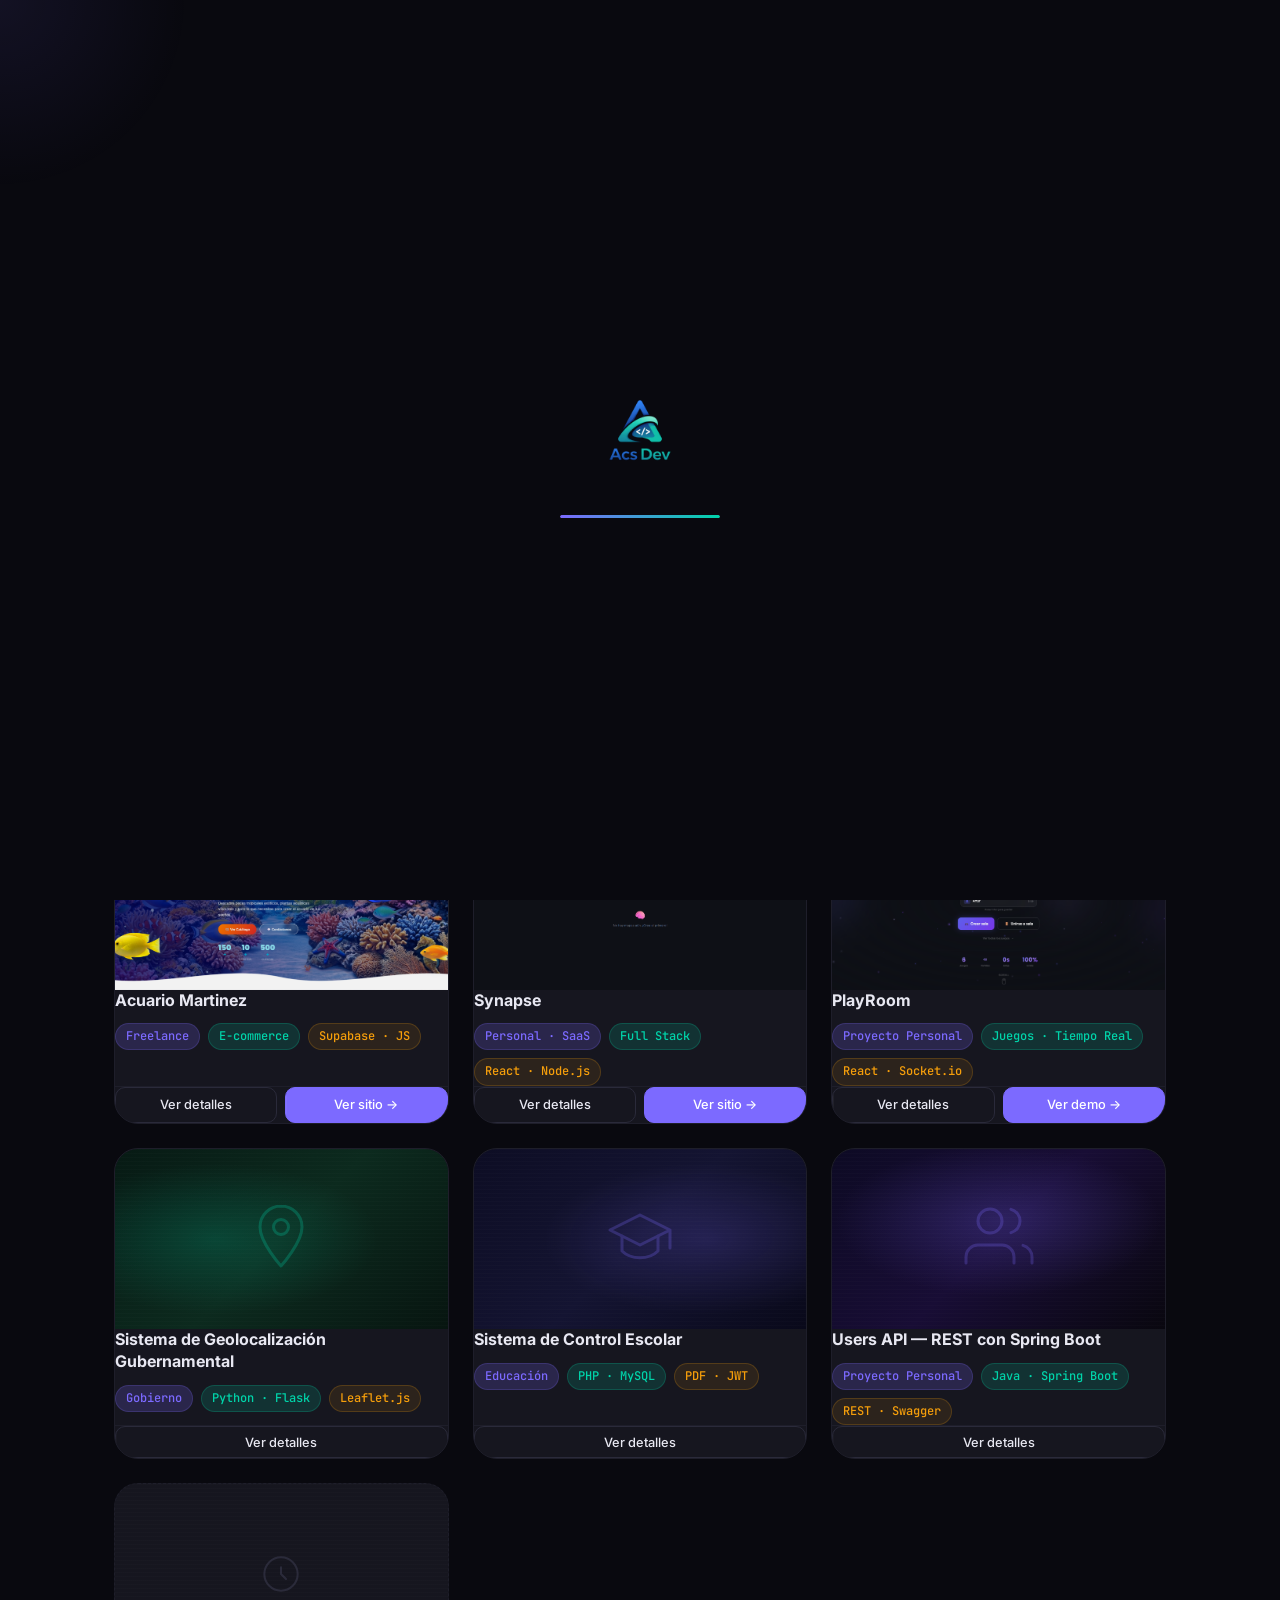
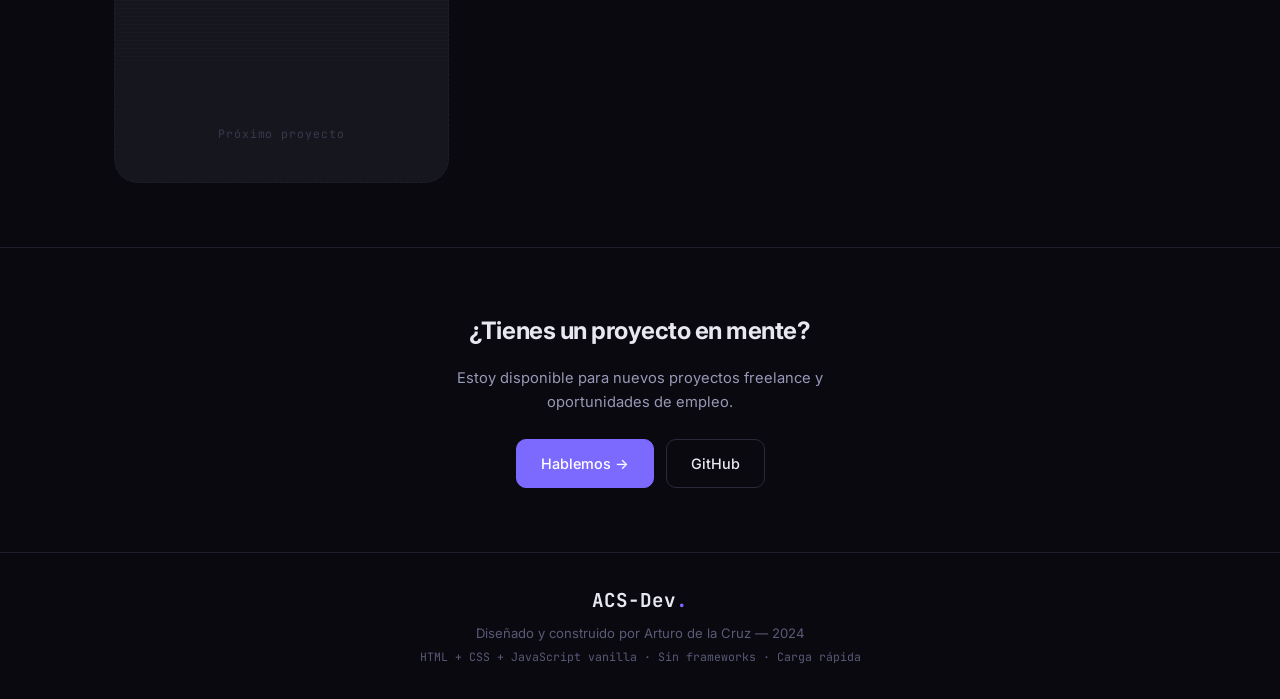
<file: proyectos.html>
<!DOCTYPE html>
<html lang="es" data-theme="dark">
<head>
  <meta charset="UTF-8" />
  <meta name="viewport" content="width=device-width, initial-scale=1.0" />
  <meta name="description" content="Todos los proyectos de Arturo de la Cruz — Desarrollador Web Fullstack." />
  <title>Proyectos — Arturo de la Cruz</title>
  <link rel="icon" type="image/png" href="acs.png" />
  <link rel="apple-touch-icon" href="acs.png" />
  <link rel="preconnect" href="https://fonts.googleapis.com" />
  <link rel="preconnect" href="https://fonts.gstatic.com" crossorigin />
  <link href="https://fonts.googleapis.com/css2?family=Inter:wght@300;400;500;600;700&family=JetBrains+Mono:wght@400;500&display=swap" rel="stylesheet" />
  <link rel="stylesheet" href="css/style.css" />
  <style>

    /* ════════════════════════════
       PAGE HERO
    ════════════════════════════ */
    .projs-hero {
      padding: calc(var(--space-16) + 72px) 0 var(--space-12);
      position: relative;
      overflow: hidden;
    }
    .projs-hero::before {
      content: '';
      position: absolute;
      inset: 0;
      background:
        radial-gradient(ellipse 60% 50% at 15% 40%, rgba(124,106,255,0.08) 0%, transparent 70%),
        radial-gradient(ellipse 50% 40% at 85% 60%, rgba(0,212,170,0.06) 0%, transparent 70%);
      pointer-events: none;
    }
    .projs-hero__inner { position: relative; }

    .projs-back {
      display: inline-flex;
      align-items: center;
      gap: var(--space-2);
      font-family: var(--font-mono);
      font-size: 0.78rem;
      color: var(--text-muted);
      text-decoration: none;
      letter-spacing: 0.04em;
      margin-bottom: var(--space-6);
      transition: color var(--transition), gap var(--transition);
    }
    .projs-back:hover { color: var(--accent); gap: var(--space-3); }
    .projs-back:hover svg { transform: translateX(-3px); }
    .projs-back svg { transition: transform var(--transition); }

    .projs-hero__tag {
      font-family: var(--font-mono);
      font-size: 0.72rem;
      color: var(--accent);
      letter-spacing: 0.1em;
      text-transform: uppercase;
      margin-bottom: var(--space-3);
    }
    .projs-hero__title {
      font-size: clamp(2rem, 5vw, 3rem);
      font-weight: 700;
      line-height: 1.15;
      letter-spacing: -0.03em;
      margin-bottom: var(--space-4);
    }
    .projs-hero__title span { color: var(--accent); }
    .projs-hero__desc {
      font-size: 0.96rem;
      color: var(--text-secondary);
      max-width: 480px;
      line-height: 1.75;
    }
    .projs-hero__desc strong {
      color: var(--text-primary);
      font-weight: 600;
    }

    /* ════════════════════════════
       FILTER BAR
    ════════════════════════════ */
    .projs-filter {
      display: flex;
      flex-wrap: wrap;
      gap: var(--space-2);
      margin-bottom: var(--space-8);
    }
    .projs-filter__btn {
      font-family: var(--font-mono);
      font-size: 0.76rem;
      font-weight: 500;
      color: var(--text-muted);
      background: transparent;
      border: 1px solid var(--border-subtle);
      border-radius: var(--radius-full);
      padding: 0.4rem 1rem;
      cursor: pointer;
      transition: color var(--transition), border-color var(--transition), background var(--transition);
      letter-spacing: 0.04em;
    }
    .projs-filter__btn:hover { color: var(--text-primary); border-color: var(--border); }
    .projs-filter__btn.active {
      color: var(--accent);
      border-color: var(--accent);
      background: var(--accent-glow);
    }

    /* ════════════════════════════
       PROJECTS GRID
    ════════════════════════════ */
    .projs-section { padding-bottom: var(--space-16); }

    .projs-grid {
      display: grid;
      grid-template-columns: repeat(auto-fill, minmax(280px, 1fr));
      gap: var(--space-6);
    }

    /* ════════════════════════════
       PROJECT CARD
    ════════════════════════════ */
    .pc-card {
      background: var(--bg-card);
      border: 1px solid var(--border-subtle);
      border-radius: var(--radius-xl);
      overflow: hidden;
      display: flex;
      flex-direction: column;
      opacity: 0;
      transform: translateY(24px);
      transition:
        opacity 0.5s ease,
        transform 0.5s cubic-bezier(0.22, 1, 0.36, 1),
        border-color var(--transition),
        box-shadow var(--transition);
    }
    .pc-card.card-visible { opacity: 1; transform: none; }
    .pc-card.card-hidden  { display: none; }
    .pc-card:hover {
      border-color: var(--accent);
      box-shadow: var(--shadow-accent);
    }

    /* Thumbnail */
    .pc-card__thumb {
      width: 100%;
      height: 180px;
      position: relative;
      overflow: hidden;
      flex-shrink: 0;
    }
    .pc-card__thumb img {
      width: 100%;
      height: 100%;
      object-fit: cover;
      object-position: top center;
      display: block;
      transition: transform 0.7s cubic-bezier(0.22, 1, 0.36, 1),
                  filter 0.7s ease;
      filter: brightness(0.95) saturate(1.05);
    }
    .pc-card:hover .pc-card__thumb img {
      transform: scale(1.05);
      filter: brightness(0.8) saturate(1.1);
    }

    /* Gradient placeholder thumbs */
    .pc-card__thumb--gradient {
      display: flex;
      align-items: center;
      justify-content: center;
    }
    .pc-card__thumb--geo {
      background:
        radial-gradient(ellipse 70% 60% at 30% 50%, rgba(0,212,170,0.18) 0%, transparent 70%),
        linear-gradient(135deg, #071a14 0%, #0c2a1e 50%, #071510 100%);
    }
    .pc-card__thumb--escolar {
      background:
        radial-gradient(ellipse 70% 60% at 70% 50%, rgba(124,106,255,0.18) 0%, transparent 70%),
        linear-gradient(135deg, #0d0d24 0%, #141432 50%, #09091a 100%);
    }
    .pc-card__thumb--soon {
      background:
        linear-gradient(135deg, var(--bg-card) 0%, var(--bg-surface) 100%);
    }
    .pc-card__thumb--corenet {
      background:
        radial-gradient(ellipse 70% 60% at 50% 40%, rgba(124,106,255,0.22) 0%, transparent 70%),
        linear-gradient(135deg, #0d0a24 0%, #180d35 50%, #09070f 100%);
    }

    /* Scanline texture on gradient thumbs */
    .pc-card__thumb--gradient::before {
      content: '';
      position: absolute;
      inset: 0;
      background: repeating-linear-gradient(
        0deg,
        transparent,
        transparent 3px,
        rgba(255,255,255,0.012) 3px,
        rgba(255,255,255,0.012) 4px
      );
      pointer-events: none;
    }

    /* Accent top line on every thumb */
    .pc-card__thumb::after {
      content: '';
      position: absolute;
      top: 0; left: 0; right: 0;
      height: 2px;
      background: linear-gradient(90deg, transparent, var(--accent) 40%, var(--accent-2) 60%, transparent);
      opacity: 0;
      transition: opacity 0.35s ease;
    }
    .pc-card:hover .pc-card__thumb::after { opacity: 1; }

    /* SVG icon inside gradient thumb */
    .pc-card__thumb-icon {
      position: relative;
      z-index: 1;
      opacity: 0.25;
      transition: opacity 0.35s ease, transform 0.35s ease;
    }
    .pc-card:hover .pc-card__thumb-icon { opacity: 0.4; transform: scale(1.08); }

    /* Card body */
    .pc-card__body {
      padding: var(--space-4) var(--space-5) var(--space-3);
      flex: 1;
      display: flex;
      flex-direction: column;
      gap: var(--space-3);
    }
    .pc-card__title {
      font-size: 1rem;
      font-weight: 700;
      line-height: 1.35;
      color: var(--text-primary);
    }
    .pc-card__tags {
      display: flex;
      flex-wrap: wrap;
      gap: var(--space-2);
    }

    /* Card actions */
    .pc-card__actions {
      display: flex;
      gap: var(--space-2);
      padding: var(--space-3) var(--space-5) var(--space-5);
      border-top: 1px solid var(--border-subtle);
      margin-top: auto;
    }
    .pc-card__actions .btn {
      flex: 1;
      justify-content: center;
      text-align: center;
      font-size: 0.8rem;
      padding: 0.45rem 0.75rem;
    }

    /* Soon card */
    .pc-card--soon {
      border-style: dashed;
      pointer-events: none;
      min-height: 300px;
    }
    .pc-card--soon:hover { border-color: var(--border-subtle); box-shadow: none; }
    .pc-card--soon .pc-card__thumb {
      display: flex;
      align-items: center;
      justify-content: center;
      background: transparent;
    }
    .pc-soon__label {
      font-family: var(--font-mono);
      font-size: 0.72rem;
      color: var(--text-muted);
      letter-spacing: 0.08em;
      opacity: 0.5;
    }

    /* ════════════════════════════
       MODAL
    ════════════════════════════ */
    .pc-modal {
      position: fixed;
      inset: 0;
      z-index: 900;
      display: flex;
      align-items: center;
      justify-content: center;
      padding: var(--space-6);
      pointer-events: none;
      opacity: 0;
      transition: opacity 0.3s ease;
    }
    .pc-modal.is-open {
      pointer-events: all;
      opacity: 1;
    }
    .pc-modal__backdrop {
      position: absolute;
      inset: 0;
      background: rgba(0, 0, 0, 0.72);
      backdrop-filter: blur(6px);
      -webkit-backdrop-filter: blur(6px);
      cursor: pointer;
    }
    .pc-modal__box {
      position: relative;
      background: var(--bg-card);
      border: 1px solid var(--border);
      border-radius: var(--radius-xl);
      width: 100%;
      max-width: 620px;
      max-height: 85vh;
      overflow-y: auto;
      padding: var(--space-8);
      box-shadow: var(--shadow-lg), 0 0 60px rgba(124,106,255,0.12);
      transform: translateY(20px) scale(0.97);
      transition: transform 0.35s cubic-bezier(0.22, 1, 0.36, 1);
      scrollbar-width: thin;
      scrollbar-color: var(--border) transparent;
    }
    .pc-modal.is-open .pc-modal__box {
      transform: none;
    }
    .pc-modal__close {
      position: absolute;
      top: var(--space-4);
      right: var(--space-4);
      width: 32px;
      height: 32px;
      border-radius: var(--radius-full);
      background: transparent;
      border: 1px solid var(--border-subtle);
      color: var(--text-muted);
      cursor: pointer;
      font-size: 1rem;
      display: flex;
      align-items: center;
      justify-content: center;
      transition: background var(--transition), color var(--transition), border-color var(--transition);
      line-height: 1;
    }
    .pc-modal__close:hover {
      background: var(--bg-card-hover);
      color: var(--text-primary);
      border-color: var(--border);
    }
    .pc-modal__tags {
      display: flex;
      flex-wrap: wrap;
      gap: var(--space-2);
      margin-bottom: var(--space-4);
    }
    .pc-modal__title {
      font-size: 1.5rem;
      font-weight: 700;
      letter-spacing: -0.02em;
      line-height: 1.25;
      margin-bottom: var(--space-5);
    }
    .pc-modal__section-label {
      font-family: var(--font-mono);
      font-size: 0.72rem;
      color: var(--accent);
      letter-spacing: 0.1em;
      text-transform: uppercase;
      margin-bottom: var(--space-3);
    }
    .pc-modal__desc {
      font-size: 0.9rem;
      color: var(--text-secondary);
      line-height: 1.75;
      margin-bottom: var(--space-6);
    }
    .pc-modal__arch {
      margin-bottom: var(--space-6);
    }
    .pc-modal__stack {
      display: flex;
      flex-wrap: wrap;
      gap: var(--space-2);
    }
    .pc-modal__divider {
      border: none;
      border-top: 1px solid var(--border-subtle);
      margin: var(--space-5) 0;
    }
    .pc-modal__subtitle {
      font-size: 0.9rem; color: var(--text-secondary);
      line-height: 1.65; margin-bottom: var(--space-5);
    }
    .pc-modal__links { display: flex; gap: var(--space-3); margin-top: var(--space-5); flex-wrap: wrap; }
    .pc-modal__list { margin-bottom: var(--space-5); }
    .case-list { padding-left: var(--space-5); display: flex; flex-direction: column; gap: var(--space-3); }
    .case-list li { font-size: 0.88rem; color: var(--text-secondary); line-height: 1.65; }
    .case-list li strong { color: var(--text-primary); }
    .case-results { display: flex; flex-direction: column; gap: var(--space-3); margin-bottom: var(--space-5); }
    .result-item__label { font-size: 0.78rem; font-family: var(--font-mono); color: var(--text-muted); margin-bottom: var(--space-1); }
    .result-item__bar { background: var(--bg-surface); border-radius: var(--radius-sm); overflow: hidden; height: 28px; margin-bottom: 4px; }
    .result-item__before { height: 100%; background: rgba(255,255,255,0.05); display: flex; align-items: center; padding: 0 var(--space-3); font-size: 0.78rem; color: var(--text-muted); }
    .result-item__after  { height: 100%; background: rgba(0,212,170,0.15);   display: flex; align-items: center; padding: 0 var(--space-3); font-size: 0.78rem; color: var(--accent-2); }
    .result-metric { font-size: 0.85rem; color: var(--text-secondary); padding: var(--space-2) var(--space-3); background: var(--bg-surface); border-radius: var(--radius-sm); border-left: 2px solid var(--accent); }

    /* ════════════════════════════
       BOTTOM CTA
    ════════════════════════════ */
    .projs-cta-section {
      padding: var(--space-16) 0;
      border-top: 1px solid var(--border-subtle);
    }
    .projs-cta {
      display: flex;
      flex-direction: column;
      align-items: center;
      text-align: center;
      gap: var(--space-4);
    }
    .projs-cta__title {
      font-size: 1.5rem;
      font-weight: 700;
      letter-spacing: -0.02em;
    }
    .projs-cta__desc {
      font-size: 0.92rem;
      color: var(--text-secondary);
      max-width: 380px;
      line-height: 1.65;
    }
    .projs-cta__actions {
      display: flex;
      gap: var(--space-3);
      flex-wrap: wrap;
      justify-content: center;
      margin-top: var(--space-2);
    }

    /* ════════════════════════════
       RESPONSIVE
    ════════════════════════════ */
    @media (max-width: 640px) {
      .projs-grid { grid-template-columns: 1fr; }
      .projs-hero__title { font-size: 1.9rem; }
      .pc-modal { padding: var(--space-4); }
      .pc-modal__box { padding: var(--space-6); }
    }
  </style>
</head>
<body>

  <!-- PANTALLA DE CARGA -->
  <div class="loader" id="loader">
    <div class="loader__inner">
      <img src="acs.png" alt="ACS-Dev" class="loader__logo" />
      <div class="loader__bar"><div class="loader__fill"></div></div>
    </div>
  </div>

  <!-- NAV -->
  <nav class="nav" id="nav">
    <div class="nav__container">
      <a href="index.html" class="nav__logo">
        <img src="acs.png" alt="ACS-Dev" class="nav__logo-img" />
        <span>ACS-Dev<span class="accent">.</span></span>
      </a>
      <ul class="nav__links">
        <li><a href="index.html#sobre-mi"       class="nav__link">Sobre mí</a></li>
        <li><a href="index.html#habilidades"     class="nav__link">Habilidades</a></li>
        <li><a href="index.html#proyectos"       class="nav__link">Proyectos</a></li>
        <li><a href="index.html#certificaciones" class="nav__link">Certificaciones</a></li>
        <li><a href="index.html#contacto"        class="nav__link">Contacto</a></li>
      </ul>
      <div class="nav__actions">
        <button class="theme-toggle" id="themeToggle" aria-label="Cambiar tema">
          <span class="theme-toggle__icon theme-toggle__sun">☀️</span>
          <span class="theme-toggle__icon theme-toggle__moon">🌙</span>
        </button>
        <button class="nav__burger" id="navBurger" aria-label="Menú">
          <span></span><span></span><span></span>
        </button>
      </div>
    </div>
    <div class="nav__mobile" id="navMobile">
      <a href="index.html#sobre-mi"       class="nav__mobile-link">Sobre mí</a>
      <a href="index.html#habilidades"    class="nav__mobile-link">Habilidades</a>
      <a href="index.html#proyectos"      class="nav__mobile-link">Proyectos</a>
      <a href="index.html#certificaciones" class="nav__mobile-link">Certificaciones</a>
      <a href="index.html#contacto"       class="nav__mobile-link">Contacto</a>
    </div>
  </nav>

  <main>

    <!-- HERO -->
    <section class="projs-hero">
      <div class="container projs-hero__inner">
        <a href="index.html#proyectos" class="projs-back">
          <svg xmlns="http://www.w3.org/2000/svg" width="14" height="14" viewBox="0 0 24 24" fill="none"
               stroke="currentColor" stroke-width="2.2" stroke-linecap="round" stroke-linejoin="round">
            <path d="M19 12H5M12 19l-7-7 7-7"/>
          </svg>
          Volver al portfolio
        </a>
        <p class="projs-hero__tag">Proyectos adicionales</p>
        <h1 class="projs-hero__title">Más <span>trabajos</span></h1>
        <p class="projs-hero__desc">Proyectos complementarios — <strong>sistemas en producción</strong>, Web3, APIs backend y herramientas de gestión reales.</p>
      </div>
    </section>

    <!-- GRID -->
    <section class="projs-section">
      <div class="container">

        <!-- Filtros -->
        <div class="projs-filter" role="group" aria-label="Filtrar proyectos">
          <button class="projs-filter__btn active" data-filter="all">Todos</button>
          <button class="projs-filter__btn" data-filter="personal">Personal</button>
          <button class="projs-filter__btn" data-filter="freelance">Freelance</button>
          <button class="projs-filter__btn" data-filter="web3">Web3</button>
          <button class="projs-filter__btn" data-filter="gobierno">Gobierno</button>
          <button class="projs-filter__btn" data-filter="educacion">Educación</button>
        </div>

        <div class="projs-grid" id="projsGrid">

          <!-- ══ Card 00: CoreNet ══ -->
          <article class="pc-card" data-id="corenet" data-category="personal web3">
            <div class="pc-card__thumb">
              <img src="img/corenet.png" alt="CoreNet — Marketplace de Cómputo en Solana" loading="lazy" />
            </div>
            <div class="pc-card__body">
              <h3 class="pc-card__title">CoreNet — Marketplace de Cómputo en Solana</h3>
              <div class="pc-card__tags">
                <span class="tag tag--primary">Certificación</span>
                <span class="tag tag--secondary">DePIN · Blockchain</span>
                <span class="tag tag--tertiary">Rust · Anchor · React</span>
              </div>
            </div>
            <div class="pc-card__actions">
              <button class="btn btn--ghost pc-detail-btn" data-id="corenet">Ver detalles</button>
              <a href="https://core-net-jade.vercel.app/" target="_blank" rel="noopener noreferrer" class="btn btn--primary">Ver demo →</a>
            </div>
          </article>

          <!-- ══ Card 01: DevInsight ══ -->
          <article class="pc-card" data-id="devinsight" data-category="personal">
            <div class="pc-card__thumb">
              <img src="img/devinsight.png" alt="DevInsight — Métricas DORA" loading="lazy" />
            </div>
            <div class="pc-card__body">
              <h3 class="pc-card__title">DevInsight — Métricas DORA</h3>
              <div class="pc-card__tags">
                <span class="tag tag--primary">Proyecto Personal</span>
                <span class="tag tag--secondary">SaaS · DevOps</span>
                <span class="tag tag--tertiary">Laravel · Vue 3</span>
              </div>
            </div>
            <div class="pc-card__actions">
              <button class="btn btn--ghost pc-detail-btn" data-id="devinsight">Ver detalles</button>
              <a href="https://devinsight-34mi.onrender.com/" target="_blank" rel="noopener noreferrer" class="btn btn--primary">Ver demo →</a>
            </div>
          </article>

          <!-- ══ Card 01: BlinkTasks ══ -->
          <article class="pc-card" data-id="blink" data-category="personal web3">
            <div class="pc-card__thumb">
              <img src="img/seleccion.png" alt="BlinkTasks — Seleccionado Solana Latam Labs" loading="lazy" />
            </div>
            <div class="pc-card__body">
              <h3 class="pc-card__title">BlinkTasks</h3>
              <div class="pc-card__tags">
                <span class="tag tag--primary">Hackathon</span>
                <span class="tag tag--secondary">Solana · Web3</span>
                <span class="tag tag--tertiary">Rust · Anchor</span>
                <span class="tag tag--incubation">Incubación</span>
              </div>
            </div>
            <div class="pc-card__actions">
              <button class="btn btn--ghost pc-detail-btn" data-id="blink">Ver detalles</button>
              <a href="https://blink-tasks-fc7g.vercel.app" target="_blank" rel="noopener noreferrer" class="btn btn--primary">Ver demo →</a>
            </div>
          </article>

          <!-- ══ Card 02: Acuario Martinez ══ -->
          <article class="pc-card" data-id="acuario" data-category="personal freelance">
            <div class="pc-card__thumb">
              <img src="img/Am.png" alt="Acuario Martinez" loading="lazy" />
            </div>
            <div class="pc-card__body">
              <h3 class="pc-card__title">Acuario Martinez</h3>
              <div class="pc-card__tags">
                <span class="tag tag--primary">Freelance</span>
                <span class="tag tag--secondary">E-commerce</span>
                <span class="tag tag--tertiary">Supabase · JS</span>
              </div>
            </div>
            <div class="pc-card__actions">
              <button class="btn btn--ghost pc-detail-btn" data-id="acuario">Ver detalles</button>
              <a href="https://acuario-martinez.vercel.app/" target="_blank" rel="noopener noreferrer" class="btn btn--primary">Ver sitio →</a>
            </div>
          </article>

          <!-- ══ Card 03: Synapse ══ -->
          <article class="pc-card" data-id="synapse" data-category="personal">
            <div class="pc-card__thumb">
              <img src="img/synapse.png" alt="Synapse" loading="lazy" />
            </div>
            <div class="pc-card__body">
              <h3 class="pc-card__title">Synapse</h3>
              <div class="pc-card__tags">
                <span class="tag tag--primary">Personal · SaaS</span>
                <span class="tag tag--secondary">Full Stack</span>
                <span class="tag tag--tertiary">React · Node.js</span>
              </div>
            </div>
            <div class="pc-card__actions">
              <button class="btn btn--ghost pc-detail-btn" data-id="synapse">Ver detalles</button>
              <a href="https://synapse-pearl-zeta.vercel.app/" target="_blank" rel="noopener noreferrer" class="btn btn--primary">Ver sitio →</a>
            </div>
          </article>

          <!-- ══ Card 04: PlayRoom ══ -->
          <article class="pc-card" data-id="playroom" data-category="personal">
            <div class="pc-card__thumb">
              <img src="img/playroom.png" alt="PlayRoom" loading="lazy" />
            </div>
            <div class="pc-card__body">
              <h3 class="pc-card__title">PlayRoom</h3>
              <div class="pc-card__tags">
                <span class="tag tag--primary">Proyecto Personal</span>
                <span class="tag tag--secondary">Juegos · Tiempo Real</span>
                <span class="tag tag--tertiary">React · Socket.io</span>
              </div>
            </div>
            <div class="pc-card__actions">
              <button class="btn btn--ghost pc-detail-btn" data-id="playroom">Ver detalles</button>
              <a href="https://payroom-l8gp.vercel.app/" target="_blank" rel="noopener noreferrer" class="btn btn--primary">Ver demo →</a>
            </div>
          </article>

          <!-- ══ Card 05: Geolocalización ══ -->
          <article class="pc-card" data-id="geo" data-category="gobierno produccion">
            <div class="pc-card__thumb pc-card__thumb--gradient pc-card__thumb--geo">
              <div class="pc-card__thumb-icon">
                <svg xmlns="http://www.w3.org/2000/svg" width="72" height="72" viewBox="0 0 24 24"
                     fill="none" stroke="currentColor" stroke-width="1" stroke-linecap="round" stroke-linejoin="round"
                     style="color:var(--accent-2)">
                  <path d="M12 2C8.13 2 5 5.13 5 9c0 5.25 7 13 7 13s7-7.75 7-13c0-3.87-3.13-7-7-7z"/>
                  <circle cx="12" cy="9" r="2.5"/>
                </svg>
              </div>
            </div>
            <div class="pc-card__body">
              <h3 class="pc-card__title">Sistema de Geolocalización Gubernamental</h3>
              <div class="pc-card__tags">
                <span class="tag tag--primary">Gobierno</span>
                <span class="tag tag--secondary">Python · Flask</span>
                <span class="tag tag--tertiary">Leaflet.js</span>
              </div>
            </div>
            <div class="pc-card__actions">
              <button class="btn btn--ghost pc-detail-btn" data-id="geo">Ver detalles</button>
            </div>
          </article>

          <!-- ══ Card 02: Control Escolar ══ -->
          <article class="pc-card" data-id="escolar" data-category="educacion produccion">
            <div class="pc-card__thumb pc-card__thumb--gradient pc-card__thumb--escolar">
              <div class="pc-card__thumb-icon">
                <svg xmlns="http://www.w3.org/2000/svg" width="72" height="72" viewBox="0 0 24 24"
                     fill="none" stroke="currentColor" stroke-width="1" stroke-linecap="round" stroke-linejoin="round"
                     style="color:var(--accent)">
                  <path d="M22 10v6M2 10l10-5 10 5-10 5z"/>
                  <path d="M6 12v5c3 3 9 3 12 0v-5"/>
                </svg>
              </div>
            </div>
            <div class="pc-card__body">
              <h3 class="pc-card__title">Sistema de Control Escolar</h3>
              <div class="pc-card__tags">
                <span class="tag tag--primary">Educación</span>
                <span class="tag tag--secondary">PHP · MySQL</span>
                <span class="tag tag--tertiary">PDF · JWT</span>
              </div>
            </div>
            <div class="pc-card__actions">
              <button class="btn btn--ghost pc-detail-btn" data-id="escolar">Ver detalles</button>
            </div>
          </article>

          <!-- ══ Card: Users API ══ -->
          <article class="pc-card" data-id="usersapi" data-category="personal">
            <div class="pc-card__thumb pc-card__thumb--gradient pc-card__thumb--corenet">
              <div class="pc-card__thumb-icon">
                <svg xmlns="http://www.w3.org/2000/svg" width="72" height="72" viewBox="0 0 24 24"
                     fill="none" stroke="currentColor" stroke-width="1" stroke-linecap="round" stroke-linejoin="round"
                     style="color:var(--accent)">
                  <path d="M17 21v-2a4 4 0 0 0-4-4H5a4 4 0 0 0-4 4v2"/>
                  <circle cx="9" cy="7" r="4"/>
                  <path d="M23 21v-2a4 4 0 0 0-3-3.87"/>
                  <path d="M16 3.13a4 4 0 0 1 0 7.75"/>
                </svg>
              </div>
            </div>
            <div class="pc-card__body">
              <h3 class="pc-card__title">Users API — REST con Spring Boot</h3>
              <div class="pc-card__tags">
                <span class="tag tag--primary">Proyecto Personal</span>
                <span class="tag tag--secondary">Java · Spring Boot</span>
                <span class="tag tag--tertiary">REST · Swagger</span>
              </div>
            </div>
            <div class="pc-card__actions">
              <button class="btn btn--ghost pc-detail-btn" data-id="usersapi">Ver detalles</button>
            </div>
          </article>

          <!-- ══ Placeholder ══ -->
          <article class="pc-card pc-card--soon card-visible">
            <div class="pc-card__thumb pc-card__thumb--gradient pc-card__thumb--soon">
              <svg xmlns="http://www.w3.org/2000/svg" width="40" height="40" viewBox="0 0 24 24"
                   fill="none" stroke="currentColor" stroke-width="1.2" stroke-linecap="round" stroke-linejoin="round"
                   style="color:var(--text-muted);opacity:0.3">
                <circle cx="12" cy="12" r="10"/><path d="M12 8v4l3 3"/>
              </svg>
            </div>
            <div class="pc-card__body" style="align-items:center;justify-content:center;padding-top:var(--space-6)">
              <span class="pc-soon__label">Próximo proyecto</span>
            </div>
          </article>

        </div>
      </div>
    </section>

    <!-- CTA -->
    <section class="projs-cta-section">
      <div class="container">
        <div class="projs-cta">
          <h2 class="projs-cta__title">¿Tienes un proyecto en mente?</h2>
          <p class="projs-cta__desc">Estoy disponible para nuevos proyectos freelance y oportunidades de empleo.</p>
          <div class="projs-cta__actions">
            <a href="index.html#contacto" class="btn btn--primary">Hablemos →</a>
            <a href="https://github.com/Artur896" target="_blank" rel="noopener noreferrer" class="btn btn--ghost">GitHub</a>
          </div>
        </div>
      </div>
    </section>

  </main>

  <!-- FOOTER -->
  <footer class="footer">
    <div class="container">
      <div class="footer__content">
        <span class="footer__logo">ACS-Dev<span class="accent">.</span></span>
        <p class="footer__text">Diseñado y construido por Arturo de la Cruz — 2024</p>
        <p class="footer__text footer__text--small">HTML + CSS + JavaScript vanilla · Sin frameworks · Carga rápida</p>
      </div>
    </div>
  </footer>

  <!-- MODAL DE DETALLES -->
  <div class="pc-modal" id="pcModal" role="dialog" aria-modal="true" aria-hidden="true">
    <div class="pc-modal__backdrop" id="pcModalBackdrop"></div>
    <div class="pc-modal__box">
      <button class="pc-modal__close" id="pcModalClose" aria-label="Cerrar">
        <svg xmlns="http://www.w3.org/2000/svg" width="14" height="14" viewBox="0 0 24 24" fill="none"
             stroke="currentColor" stroke-width="2.5" stroke-linecap="round" stroke-linejoin="round">
          <path d="M18 6 6 18M6 6l12 12"/>
        </svg>
      </button>
      <div id="pcModalContent"></div>
    </div>
  </div>

  <!-- WHATSAPP BUBBLE -->
  <a href="https://wa.me/5217296463642?text=Hola%20Arturo%2C%20vi%20tu%20portfolio%20y%20me%20interesa%20contactarte."
     class="wa-bubble" target="_blank" rel="noopener noreferrer" aria-label="Contactar por WhatsApp">
    <span class="wa-bubble__ring"></span>
    <svg class="wa-bubble__icon" viewBox="0 0 24 24" fill="currentColor" width="28" height="28">
      <path d="M17.472 14.382c-.297-.149-1.758-.867-2.03-.967-.273-.099-.471-.148-.67.15-.197.297-.767.966-.94 1.164-.173.199-.347.223-.644.075-.297-.15-1.255-.463-2.39-1.475-.883-.788-1.48-1.761-1.653-2.059-.173-.297-.018-.458.13-.606.134-.133.298-.347.446-.52.149-.174.198-.298.298-.497.099-.198.05-.371-.025-.52-.075-.149-.669-1.612-.916-2.207-.242-.579-.487-.5-.669-.51-.173-.008-.371-.01-.57-.01-.198 0-.52.074-.792.372-.272.297-1.04 1.016-1.04 2.479 0 1.462 1.065 2.875 1.213 3.074.149.198 2.096 3.2 5.077 4.487.709.306 1.262.489 1.694.625.712.227 1.36.195 1.871.118.571-.085 1.758-.719 2.006-1.413.248-.694.248-1.289.173-1.413-.074-.124-.272-.198-.57-.347m-5.421 7.403h-.004a9.87 9.87 0 0 1-5.031-1.378l-.361-.214-3.741.982.998-3.648-.235-.374a9.86 9.86 0 0 1-1.51-5.26c.001-5.45 4.436-9.884 9.888-9.884 2.64 0 5.122 1.03 6.988 2.898a9.825 9.825 0 0 1 2.893 6.994c-.003 5.45-4.437 9.884-9.885 9.884m8.413-18.297A11.815 11.815 0 0 0 12.05 0C5.495 0 .16 5.335.157 11.892c0 2.096.547 4.142 1.588 5.945L.057 24l6.305-1.654a11.882 11.882 0 0 0 5.683 1.448h.005c6.554 0 11.89-5.335 11.893-11.893a11.821 11.821 0 0 0-3.48-8.413z"/>
    </svg>
    <span class="wa-bubble__tooltip">Escríbeme</span>
  </a>

  <script src="js/main.js"></script>
  <script>
    /* ══════════════════════════════════
       PROJECT DATA
       Para agregar un proyecto nuevo:
       1. Añade una entrada aquí
       2. Agrega una <article class="pc-card"> en el HTML
    ══════════════════════════════════ */
    const PROJECT_DATA = {
      corenet: {
        title: 'CoreNet — Marketplace Descentralizado de Cómputo en Solana',
        subtitle: 'Plataforma descentralizada donde cualquier persona con una PC potente puede monetizar su hardware ofreciendo cómputo bajo demanda, y cualquier cliente puede ejecutar trabajos reales sin depender de AWS, Google Cloud o Azure. Todo el flujo de pago corre on-chain en Solana con escrow automático.',
        tags: [
          { text: 'Certificación', cls: 'tag--primary'   },
          { text: 'DePIN',         cls: 'tag--secondary' },
          { text: 'Blockchain',    cls: 'tag--secondary' },
          { text: 'Full Stack',    cls: 'tag--secondary' },
          { text: 'Solana',        cls: 'tag--tertiary'  },
        ],
        problem: 'El cómputo en la nube está monopolizado por tres empresas. Es caro, centralizado y requiere tarjeta de crédito, KYC y contratos. Los proveedores independientes con hardware potente no tienen forma de monetizarlo directamente. CoreNet elimina al intermediario: el pago va del cliente al proveedor sin que nadie más lo toque.',
        arch: [
          { label: 'Anchor Program', sub: 'Rust · Lógica on-chain',  cls: 'arch-node--frontend' },
          { label: 'Provider Daemon', sub: 'TypeScript · Docker',     cls: 'arch-node--backend'  },
          { label: 'React Frontend',  sub: 'Marketplace + jobs',      cls: 'arch-node--db'       },
        ],
        process: [
          { title: 'Programa Anchor en Rust',  desc: 'Siete instrucciones implementadas desde cero: initialize, register_node, submit_job, accept_job, complete_job, cancel_job y deregister_node. Tres PDAs con seeds deterministas: NetworkState global, NodeAccount por proveedor y JobAccount por job. Compatible con Anchor 1.0.1, la versión más reciente con cambios de API no documentados que requirieron análisis del código fuente del framework.' },
          { title: 'Escrow on-chain',          desc: 'El pago en SOL se bloquea en la PDA del job al momento del submit mediante CPI al System Program. Solo se libera al proveedor cuando el job se marca como completado. Si el cliente cancela antes de que sea aceptado, recupera todo automáticamente al cerrar la cuenta.' },
          { title: 'Provider Daemon',          desc: 'Proceso TypeScript que corre en la máquina del proveedor, monitorea la blockchain cada 5 segundos buscando jobs aceptados, descarga los inputs desde IPFS, ejecuta el trabajo dentro de un contenedor Docker con límites de CPU y RAM definidos en el job, sube los outputs a IPFS y llama complete_job on-chain. Soporta GPU con --gpus all mediante un flag en el spec.' },
          { title: 'IPFS para archivos',       desc: 'El spec del job es un JSON almacenado on-chain con hasta 200 caracteres. Para archivos grandes (datasets, escenas 3D, videos) el cliente sube a IPFS y referencia el CID en el spec. El daemon descarga por CID antes de ejecutar y sube el output de vuelta. El frontend integra upload directo al nodo IPFS local con CORS configurado.' },
          { title: 'Frontend React',           desc: 'Onboarding con selección de rol (Proveedor / Cliente) antes de conectar wallet. Marketplace que carga todos los nodos activos de la chain y permite seleccionarlos con un click. Job ID autogenerado basado en el historial del cliente. Sesión persistida en localStorage para evitar pantalla en blanco al recargar con wallet caducada.' },
        ],
        challenge: 'Anchor 1.0.1 introdujo cambios de API sin documentar. El macro #[program] genera pub use crate::__client_accounts esperando esos módulos en la raíz del crate, pero al tener cada instrucción en su propio archivo los módulos quedan en submódulos y el compilador falla con errores crípticos. La solución requirió leer el código fuente de anchor-syn para entender la generación de código y añadir pub(crate) use manualmente para cada instrucción en lib.rs. El segundo reto fue el diseño del escrow: los lamports de renta y de pago coexisten en la misma PDA, y la secuencia de transferencia de lamports antes del cierre de cuenta debe ser exacta para no dejar fondos bloqueados permanentemente.',
        results: [
          { type: 'bar',    label: 'Acceso a cómputo',  before: 'Cuenta en AWS / GCP requerida',               after: 'Directo desde el navegador' },
          { type: 'bar',    label: 'Pago',               before: 'Tarjeta de crédito + contrato',               after: 'SOL en escrow, liberado al completar' },
          { type: 'metric', label: 'Confianza',          value: 'Contrato legal con proveedor → Validación on-chain de CPU y RAM' },
          { type: 'metric', label: 'Reputación',         value: 'Reseñas en plataforma centralizada → Score acumulado on-chain, inmutable' },
          { type: 'metric', label: 'Jobs con archivos',  value: 'Upload a S3 / GCS → IPFS descentralizado con CID on-chain' },
          { type: 'metric', label: 'Ejecución',          value: 'Servidor del proveedor → Docker con límites reales del job' },
        ],
        stack: [
          { text: 'Rust',              cls: 'tag--tertiary'  },
          { text: 'Anchor 1.0.1',      cls: 'tag--secondary' },
          { text: 'Solana',            cls: 'tag--secondary' },
          { text: 'TypeScript',        cls: 'tag--primary'   },
          { text: 'React 18',          cls: 'tag--primary'   },
          { text: 'Vite',              cls: 'tag--primary'   },
          { text: 'IPFS (Kubo)',       cls: 'tag--secondary' },
          { text: 'Docker',            cls: 'tag--secondary' },
          { text: '@coral-xyz/anchor', cls: 'tag--tertiary'  },
          { text: '@solana/web3.js',   cls: 'tag--tertiary'  },
        ],
        links: [
          { text: 'Ver demo →', url: 'https://core-net-jade.vercel.app/', cls: 'btn--primary' },
        ],
      },
      devinsight: {
        title: 'DevInsight — Métricas DORA para Equipos de Desarrollo',
        subtitle: 'Plataforma SaaS multi-tenant que conecta con GitHub para medir la productividad real de equipos usando las métricas DORA: frecuencia de despliegue, tiempo de entrega, tasa de fallos y tiempo de recuperación — todo en tiempo real.',
        tags: [
          { text: 'Proyecto Personal', cls: 'tag--primary'   },
          { text: 'SaaS',              cls: 'tag--secondary' },
          { text: 'DevOps',            cls: 'tag--secondary' },
          { text: 'Full Stack',        cls: 'tag--secondary' },
          { text: 'Tiempo Real',       cls: 'tag--secondary' },
        ],
        problem: 'Los equipos de desarrollo raramente saben si están mejorando o empeorando. Las métricas DORA son el estándar de la industria para medir el rendimiento de entrega de software, pero calcularlas manualmente desde GitHub requiere horas de trabajo. Quería construir una herramienta que las genere automáticamente, en tiempo real, para cualquier equipo.',
        arch: [
          { label: 'Laravel + Inertia.js', sub: 'Multi-tenant SaaS',   cls: 'arch-node--frontend' },
          { label: 'Webhooks + Horizon',   sub: 'Ingesta híbrida',     cls: 'arch-node--backend'  },
          { label: 'Redis + Reverb',       sub: 'DORA en tiempo real', cls: 'arch-node--db'       },
        ],
        process: [
          { title: 'Ingesta híbrida',               desc: 'Los datos de GitHub llegan por dos vías: webhooks para eventos en tiempo real (push, PR, deploy) y polling REST para sincronización histórica inicial. Un sistema de colas con 4 prioridades (Horizon) procesa los eventos de forma asíncrona e idempotente — los jobs usan upsert para ser seguros ante re-ejecuciones.' },
          { title: 'Multi-tenancy con workspace_id', desc: 'Arquitectura single-database donde cada tabla de tenant lleva workspace_id. Un trait BelongsToWorkspace aplica global scope automáticamente y un middleware resuelve el workspace desde el slug de la ruta, inyectándolo en el contenedor de Laravel.' },
          { title: 'Métricas pre-calculadas',        desc: 'Las métricas DORA no se calculan on-the-fly — se materializan en una tabla metrics_snapshots vía UpdateMetricsSnapshotJob cada vez que llega un evento relevante. Las lecturas son O(1) independientemente del volumen de datos históricos.' },
          { title: 'Tiempo real con Reverb',         desc: 'Canales privados por workspace sobre Laravel Reverb con Redis pub/sub como backend, lo que permite escalar a múltiples nodos sin perder eventos. Los dashboards se actualizan en vivo sin polling desde el cliente.' },
          { title: 'Caché con tags',                 desc: 'Redis como capa de caché con tags por workspace (ws-{id}) y por repositorio (repo-{id}), lo que permite invalidación quirúrgica cuando llega un webhook sin vaciar todo el caché.' },
        ],
        challenge: 'Diseñar el modelo de datos para que las métricas DORA fueran precisas independientemente del orden de llegada de los eventos. GitHub no garantiza orden — un webhook de deploy puede llegar antes que el PR que lo originó. El segundo reto fue el multi-tenancy: garantizar aislamiento total de datos entre workspaces sin esquemas separados, usando scopes globales y middleware, sin que un bug pueda filtrar datos entre clientes.',
        results: [
          { type: 'bar',    label: 'Métricas DORA',         before: 'Cálculo manual en hojas de cálculo', after: 'Automáticas desde GitHub' },
          { type: 'metric', label: 'Latencia de datos',     value: 'Días/semanas de retraso → Tiempo real vía webhooks' },
          { type: 'metric', label: 'Configuración',         value: '— → Conexión en < 2 minutos' },
          { type: 'metric', label: 'Escalabilidad',         value: '— → Multi-tenant, un servidor para N equipos' },
          { type: 'metric', label: 'Fiabilidad de ingesta', value: '— → Jobs idempotentes, seguros ante fallos' },
        ],
        stack: [
          { text: 'Laravel 11',      cls: 'tag--primary'   },
          { text: 'PHP',             cls: 'tag--primary'   },
          { text: 'Inertia.js',      cls: 'tag--primary'   },
          { text: 'Vue 3',           cls: 'tag--primary'   },
          { text: 'Tailwind CSS',    cls: 'tag--secondary' },
          { text: 'MySQL',           cls: 'tag--secondary' },
          { text: 'Redis',           cls: 'tag--secondary' },
          { text: 'Laravel Horizon', cls: 'tag--secondary' },
          { text: 'Laravel Reverb',  cls: 'tag--secondary' },
          { text: 'Stripe',          cls: 'tag--secondary' },
          { text: 'GitHub API',      cls: 'tag--tertiary'  },
          { text: 'Render',          cls: 'tag--tertiary'  },
        ],
        links: [
          { text: 'Ver demo →', url: 'https://devinsight-34mi.onrender.com/', cls: 'btn--primary' },
        ],
      },
      blink: {
        title: 'BlinkTasks',
        subtitle: 'Gestión de tareas sobre la blockchain de Solana usando Solana Actions y Blinks — construido en hackathon oficial de Solana.',
        tags: [
          { text: 'Hackathon', cls: 'tag--primary'   },
          { text: 'Solana',    cls: 'tag--secondary' },
          { text: 'Web3',      cls: 'tag--secondary' },
        ],
        problem: 'Explorar gestión de tareas colaborativas en blockchain pública: acciones verificables sin intermediarios, accesibles desde cualquier URL con Solana Blinks — sin necesidad de abrir una dApp.',
        arch: [
          { label: 'Blinks UI', sub: 'Actions API',    cls: 'arch-node--frontend' },
          { label: 'Anchor',    sub: 'Smart Contract', cls: 'arch-node--backend'  },
          { label: 'Solana',    sub: 'Devnet',         cls: 'arch-node--db'       },
        ],
        process: [
          { title: 'Anchor + Rust',  desc: 'Smart contract on-chain que gestiona creación, asignación y completado de tareas.' },
          { title: 'Solana Blinks',  desc: 'Operación de tareas desde una URL embebible en cualquier plataforma sin abrir una dApp.' },
          { title: 'Solana Actions', desc: 'Endpoints REST que traducen interacciones en transacciones firmadas enviadas a la red.' },
        ],
        challenge: 'Integrar el flujo de firma de transacciones dentro de una UX fluida, sin exponer complejidad blockchain al usuario. Construido bajo la presión de tiempo de un hackathon.',
        results: [
          { type: 'metric', label: 'Contexto', value: 'Hackathon oficial de Solana' },
          { type: 'metric', label: 'Deploy',   value: 'Live en Vercel · Smart contract en Devnet' },
        ],
        stack: [
          { text: 'Rust',           cls: 'tag--tertiary'  },
          { text: 'Anchor',         cls: 'tag--secondary' },
          { text: 'Solana',         cls: 'tag--secondary' },
          { text: 'Solana Actions', cls: 'tag--secondary' },
          { text: 'Blinks',         cls: 'tag--secondary' },
          { text: 'Vercel',         cls: 'tag--tertiary'  },
        ],
        links: [
          { text: 'Ver demo →', url: 'https://blink-tasks-fc7g.vercel.app',    cls: 'btn--primary' },
          { text: 'GitHub',     url: 'https://github.com/Artur896/BlinkTasks', cls: 'btn--ghost'   },
        ],
      },
      acuario: {
        title: 'Acuario Martinez',
        subtitle: 'Landing page animada con catálogo digital y panel de administración para tienda especializada en peces ornamentales y accesorios para acuario.',
        tags: [
          { text: 'Freelance',        cls: 'tag--primary'   },
          { text: 'E-commerce',       cls: 'tag--secondary' },
          { text: 'Catálogo Digital', cls: 'tag--secondary' },
        ],
        problem: 'La tienda no tenía presencia digital. Los clientes no podían consultar productos sin visitar físicamente el local, y las reservas se hacían solo por llamada. Sin inventario en línea, sin gestión de pedidos y sin catálogo fuera del local.',
        arch: [
          { label: 'Supabase',     sub: 'DB + Admin',             cls: 'arch-node--frontend' },
          { label: 'HTML/CSS/JS',  sub: 'Interfaz + Animaciones', cls: 'arch-node--backend'  },
          { label: 'WhatsApp API', sub: 'Reservas automáticas',   cls: 'arch-node--db'       },
        ],
        process: [
          { title: 'Landing page animada',    desc: 'Pantalla de carga tipo acuario con llenado de agua, peces con animaciones independientes, burbujas flotantes y revelado por scroll.' },
          { title: 'Catálogo digital',        desc: 'Filtros por categoría, búsqueda en tiempo real, tarjetas con imagen, precio y botón de reserva directa por WhatsApp.' },
          { title: 'Sistema de reservas',     desc: 'Flujo completo desde modal de producto hasta mensaje pre-armado en WhatsApp, con registro automático del pedido en la base de datos.' },
          { title: 'Panel de administración', desc: 'Auth con Supabase, CRUD de productos y categorías, subida de imágenes a Supabase Storage, gestión de pedidos con estados y dashboard con estadísticas.' },
        ],
        challenge: 'Construir una experiencia visual inmersiva — peces animados, llenado de agua, burbujas — usando solo HTML, CSS y JS vanilla sin ninguna librería de animación. Integrar Supabase como BaaS completo (DB + Auth + Storage) para eliminar la necesidad de servidor propio y mantener el costo cercano a cero.',
        results: [
          { type: 'bar',    label: 'Presencia digital',  before: 'Ninguna', after: 'Online 24/7' },
          { type: 'metric', label: 'Reservas',           value: 'Solo por llamada → WhatsApp automatizado' },
          { type: 'metric', label: 'Gestión de pedidos', value: 'Manual → Panel web en tiempo real' },
          { type: 'metric', label: 'Costo servidor',     value: '— → $0 (Supabase free tier)' },
        ],
        stack: [
          { text: 'HTML',             cls: 'tag--primary'   },
          { text: 'CSS',              cls: 'tag--primary'   },
          { text: 'JavaScript',       cls: 'tag--primary'   },
          { text: 'Supabase',         cls: 'tag--secondary' },
          { text: 'PostgreSQL',       cls: 'tag--secondary' },
          { text: 'Supabase Auth',    cls: 'tag--secondary' },
          { text: 'Supabase Storage', cls: 'tag--secondary' },
          { text: 'Vercel',           cls: 'tag--tertiary'  },
        ],
        links: [
          { text: 'Ver sitio →', url: 'https://acuario-martinez.vercel.app/', cls: 'btn--primary' },
        ],
      },
      synapse: {
        title: 'Synapse',
        subtitle: 'Editor de mapas mentales y conceptuales con generación automática desde texto libre o Wikipedia, motor de layout propio y exportación en múltiples formatos.',
        tags: [
          { text: 'Personal · SaaS',    cls: 'tag--primary'   },
          { text: 'Herramienta Visual', cls: 'tag--secondary' },
          { text: 'Full Stack',         cls: 'tag--secondary' },
        ],
        problem: 'Las herramientas existentes de mapas mentales son demasiado simples o requieren suscripciones de pago para funciones básicas. La alternativa era construir desde cero un editor visual potente que generara estructuras automáticamente desde texto, sin depender de APIs de IA externas ni de costos por uso.',
        arch: [
          { label: 'React · ReactFlow', sub: 'Canvas interactivo', cls: 'arch-node--frontend' },
          { label: 'Node.js · Express', sub: 'API REST CRUD',      cls: 'arch-node--backend'  },
          { label: 'MySQL',             sub: 'Persistencia',       cls: 'arch-node--db'       },
        ],
        process: [
          { title: 'Canvas interactivo',    desc: 'Editor basado en ReactFlow con nodos arrastrables, conexiones entre handles, edición inline, menú contextual (colores, imágenes, eliminar) y minimapa.' },
          { title: 'NLP vanilla JS',        desc: 'Motor propio sin librerías externas que extrae temas y conceptos desde texto en español usando regex y filtrado de stopwords.' },
          { title: 'Integración Wikipedia', desc: 'Búsqueda y consumo de la API pública en español; el artículo se procesa con el motor NLP y se convierte en mapa estructurado.' },
          { title: 'Motor de layout',       desc: 'Dos algoritmos — bilateral radial para mapas mentales y jerárquico por niveles para conceptuales — calculados con Zustand como store central.' },
          { title: 'Exportación cliente',   desc: 'PNG (2×), JPG, PDF con orientación automática y JSON, renderizados del lado del cliente con html2canvas y jsPDF.' },
        ],
        challenge: 'Implementar el motor NLP y los algoritmos de layout sin bibliotecas especializadas. El mayor reto fue calcular posiciones de nodos dinámicamente evitando solapamientos, y coordinar el estado global del canvas en una sola store de Zustand sin degradar el rendimiento.',
        results: [
          { type: 'bar',    label: 'Generación de mapa', before: 'Manual, nodo por nodo', after: 'Automática desde texto o Wikipedia' },
          { type: 'metric', label: 'Exportación',        value: 'No disponible → PNG, JPG, PDF, JSON' },
          { type: 'metric', label: 'Tipos de mapa',      value: '— → Mental (bilateral) + Conceptual (jerárquico)' },
          { type: 'metric', label: 'Persistencia',       value: 'Solo en sesión → MySQL (CRUD completo)' },
        ],
        stack: [
          { text: 'React 18',      cls: 'tag--primary'   },
          { text: 'ReactFlow',     cls: 'tag--primary'   },
          { text: 'Zustand',       cls: 'tag--primary'   },
          { text: 'TailwindCSS',   cls: 'tag--secondary' },
          { text: 'Vite',          cls: 'tag--secondary' },
          { text: 'Node.js',       cls: 'tag--secondary' },
          { text: 'Express',       cls: 'tag--secondary' },
          { text: 'MySQL',         cls: 'tag--secondary' },
          { text: 'html2canvas',   cls: 'tag--tertiary'  },
          { text: 'jsPDF',         cls: 'tag--tertiary'  },
          { text: 'Wikipedia API', cls: 'tag--tertiary'  },
        ],
        links: [
          { text: 'Ver sitio →', url: 'https://synapse-pearl-zeta.vercel.app/', cls: 'btn--primary' },
        ],
      },
      playroom: {
        title: 'PlayRoom — Sala de Juegos Multijugador',
        subtitle: 'Plataforma web full stack para jugar en tiempo real con amigos sin descargas, sin registro y sin esperas. Seis juegos clásicos, salas privadas con código y chat integrado.',
        tags: [
          { text: 'Proyecto Personal',   cls: 'tag--primary'   },
          { text: 'Juegos Multijugador', cls: 'tag--secondary' },
          { text: 'Full Stack',          cls: 'tag--secondary' },
          { text: 'Tiempo Real',         cls: 'tag--secondary' },
        ],
        problem: 'Los juegos en línea con amigos suelen requerir instalación, cuentas o plataformas de terceros con publicidad agresiva. Quería construir desde cero una sala de juegos que funcionara directamente desde el navegador, con conexión instantánea por código, sin fricciones.',
        arch: [
          { label: 'React + TypeScript',  sub: 'Canvas de juegos', cls: 'arch-node--frontend' },
          { label: 'Node.js / Socket.io', sub: 'WebSocket server', cls: 'arch-node--backend'  },
          { label: 'Estado en memoria',   sub: 'Salas efímeras',   cls: 'arch-node--db'       },
        ],
        process: [
          { title: 'Canvas de juegos',            desc: 'Seis juegos en React sin librerías de juego externas: Tres en Raya, UNO, Ajedrez, Pregunta Bomba, Dominó y ¿Quién soy? Cada uno con lógica de turnos, validación de jugadas y estados de victoria.' },
          { title: 'Motor de ajedrez propio',     desc: 'Movimientos legales completos (enroque, al paso, promoción) implementados en TypeScript puro. Tablero sincronizado entre jugadores vía WebSocket.' },
          { title: 'Sistema de salas',            desc: 'Salas efímeras en memoria con códigos de 6 caracteres, expiración a las 4 horas y limpieza periódica. El servidor no conoce las reglas de ningún juego.' },
          { title: 'Comunicación en tiempo real', desc: 'Arquitectura event-driven con Socket.io — eventos de juego, chat y sincronización de estado con reconexión automática y detección de desconexión.' },
        ],
        challenge: 'Implementar seis juegos con reglas completas sin librerías. El reto principal fue el ajedrez: calcular movimientos legales pieza a pieza incluyendo casos borde y sincronizar el estado de forma determinista entre dos clientes. El segundo reto fue un protocolo de eventos WebSocket genérico para seis juegos distintos.',
        results: [
          { type: 'bar',    label: 'Acceso',              before: 'Descarga / cuenta requerida', after: 'Directo desde el navegador' },
          { type: 'metric', label: 'Juegos disponibles',  value: '— → 6 juegos clásicos completos' },
          { type: 'metric', label: 'Motor de ajedrez',    value: '— → Implementación propia en TypeScript' },
          { type: 'metric', label: 'Sesión',              value: '— → Salas activas hasta 4 horas' },
        ],
        stack: [
          { text: 'React 18',      cls: 'tag--primary'   },
          { text: 'TypeScript',    cls: 'tag--primary'   },
          { text: 'Zustand',       cls: 'tag--primary'   },
          { text: 'Node.js',       cls: 'tag--secondary' },
          { text: 'Socket.io',     cls: 'tag--secondary' },
          { text: 'Tailwind CSS',  cls: 'tag--secondary' },
          { text: 'Vite',          cls: 'tag--secondary' },
        ],
        links: [
          { text: 'Ver demo →', url: 'https://payroom-l8gp.vercel.app/', cls: 'btn--primary' },
        ],
      },
      geo: {
        title: 'Sistema de Geolocalización Gubernamental',
        tags: [
          { text: 'Producción',      cls: 'tag--primary'   },
          { text: 'Gobierno · 2024', cls: 'tag--secondary' },
        ],
        desc: 'Backend para localizar y mostrar servicios públicos georreferenciados del Gobierno del Estado de México. Flask + PHP para procesamiento geoespacial; Leaflet.js para mapas interactivos sin Google Maps. Múltiples secretarías con credenciales independientes y rate limiting por token.',
        arch: [
          { label: 'Leaflet.js',   sub: 'Mapas',    cls: 'arch-node--frontend' },
          { label: 'Flask + PHP',  sub: 'API',      cls: 'arch-node--backend'  },
          { label: 'MySQL',        sub: 'GeoJSON',  cls: 'arch-node--db'       },
        ],
        stack: [
          { text: 'Python',     cls: 'tag--tertiary'  },
          { text: 'Flask',      cls: 'tag--secondary' },
          { text: 'PHP',        cls: 'tag--primary'   },
          { text: 'MySQL',      cls: 'tag--primary'   },
          { text: 'Leaflet.js', cls: 'tag--secondary' },
          { text: 'GeoJSON',    cls: 'tag--secondary' },
        ],
        url: null,
      },
      usersapi: {
        title: 'Users API — REST con Spring Boot',
        subtitle: 'API REST completa de gestión de usuarios construida con Java 17 y Spring Boot 3. Incluye CRUD, autenticación por RFC con contraseñas cifradas en AES, validaciones personalizadas con anotaciones propias y documentación Swagger/OpenAPI.',
        tags: [
          { text: 'Proyecto Personal', cls: 'tag--primary'   },
          { text: 'Java · Spring Boot', cls: 'tag--secondary' },
          { text: 'REST API',          cls: 'tag--secondary' },
          { text: 'Intermedio',        cls: 'tag--tertiary'  },
        ],
        problem: 'Aprender Java a nivel intermedio construyendo algo real y no un "Hello World". El objetivo fue dominar Spring Boot, el patrón MVC, la validación con Jakarta Validation y el cifrado de datos en un proyecto de backend completo, sin frontend externo.',
        arch: [
          { label: 'Spring MVC',  sub: 'Controllers REST',  cls: 'arch-node--frontend' },
          { label: 'Service Layer', sub: 'Lógica de negocio', cls: 'arch-node--backend'  },
          { label: 'Repository',  sub: 'In-memory store',   cls: 'arch-node--db'       },
        ],
        process: [
          { title: 'CRUD completo con PATCH parcial', desc: 'Endpoints GET (con sortedBy y filter), POST, PATCH y DELETE. El PATCH acepta un Map<String, Object> y actualiza solo los campos enviados, sin requerir el objeto completo.' },
          { title: 'Validaciones personalizadas',     desc: 'Anotación @RfcFormat con su propio ConstraintValidator que valida el formato RFC mexicano. Anotación @AndresFormat para el formato de teléfono. Integradas con Jakarta Validation para que funcionen automáticamente con @Valid.' },
          { title: 'Cifrado AES',                    desc: 'Contraseñas almacenadas cifradas con AES a través de AesUtil. El endpoint de login descifra en runtime y compara sin exponer el hash.' },
          { title: 'Autenticación por RFC',          desc: 'Login vía POST /login con tax_id + password. Busca el usuario por RFC, descifra la contraseña y responde 200 o 401 según corresponda.' },
          { title: 'Swagger / OpenAPI',              desc: 'Documentación automática con springdoc-openapi-starter-webmvc-ui disponible en /swagger-ui. Todos los endpoints documentados con sus tipos de respuesta.' },
          { title: 'DTO + GlobalExceptionHandler',   desc: 'UserResponseDTO oculta campos sensibles (password) en las respuestas. GlobalExceptionHandler centraliza el manejo de errores de validación y errores 404.' },
        ],
        challenge: 'Implementar validaciones personalizadas con Jakarta Validation requirió entender el ciclo de vida de las anotaciones y ConstraintValidators en Spring. El segundo reto fue diseñar el PATCH parcial sin frameworks adicionales — usar Map<String, Object> y un switch expression fue la solución más limpia sin añadir dependencias.',
        results: [
          { type: 'bar',    label: 'Validación',         before: 'Manual en el controller',           after: 'Anotaciones propias con Jakarta' },
          { type: 'metric', label: 'Endpoints',          value: 'GET · POST · PATCH · DELETE + /login' },
          { type: 'metric', label: 'Seguridad',          value: 'Contraseñas cifradas AES · DTO sin exposición de datos' },
          { type: 'metric', label: 'Documentación',      value: 'Swagger UI auto-generado en /swagger-ui' },
        ],
        stack: [
          { text: 'Java 17',          cls: 'tag--primary'   },
          { text: 'Spring Boot 3',    cls: 'tag--primary'   },
          { text: 'Spring MVC',       cls: 'tag--primary'   },
          { text: 'Jakarta Validation', cls: 'tag--secondary' },
          { text: 'Lombok',           cls: 'tag--secondary' },
          { text: 'OpenAPI / Swagger', cls: 'tag--secondary' },
          { text: 'AES',              cls: 'tag--secondary' },
          { text: 'Maven',            cls: 'tag--tertiary'  },
        ],
        links: [],
      },
      escolar: {
        title: 'Sistema de Control Escolar',
        tags: [
          { text: 'Producción', cls: 'tag--primary'   },
          { text: 'Educación',  cls: 'tag--secondary' },
        ],
        desc: 'Sistema integral de gestión académica: alumnos, materias, calificaciones y reportes PDF automáticos. Roles diferenciados (Director / Docente / Alumno), auditoría completa de cambios con timestamp y generación de boletas sin intervención administrativa.',
        arch: [
          { label: 'PHP Views', sub: 'CRUD',   cls: 'arch-node--frontend' },
          { label: 'PHP MVC',   sub: 'Lógica', cls: 'arch-node--backend'  },
          { label: 'MySQL',     sub: 'Datos',  cls: 'arch-node--db'       },
        ],
        stack: [
          { text: 'PHP',            cls: 'tag--primary'   },
          { text: 'MySQL',          cls: 'tag--primary'   },
          { text: 'JavaScript',     cls: 'tag--primary'   },
          { text: 'JWT',            cls: 'tag--secondary' },
          { text: 'PDF Generation', cls: 'tag--secondary' },
        ],
        url: null,
      },
    };

    /* ── Build modal content ── */
    function buildModalContent(id) {
      const d = PROJECT_DATA[id];
      if (!d) return '';

      const tagsHTML = d.tags.map(t => `<span class="tag ${t.cls}">${t.text}</span>`).join('');
      const archHTML = d.arch.map((n, i) => {
        const arrow = i < d.arch.length - 1 ? '<div class="arch-arrow">→</div>' : '';
        return `<div class="arch-node ${n.cls}">${n.label}<br/><small>${n.sub}</small></div>${arrow}`;
      }).join('');
      const stackHTML = d.stack.map(t => `<span class="tag ${t.cls}">${t.text}</span>`).join('');

      // Rich format (problem / process / challenge / results / links)
      if (d.problem) {
        const processHTML = d.process.map(p => `<li><strong>${p.title}:</strong> ${p.desc}</li>`).join('');
        const resultsHTML = (d.results || []).map(r => r.type === 'bar'
          ? `<div class="result-item">
               <div class="result-item__label">${r.label}</div>
               <div class="result-item__bar"><div class="result-item__before" style="width:100%">${r.before}</div></div>
               <div class="result-item__bar"><div class="result-item__after" style="width:80%">${r.after}</div></div>
             </div>`
          : `<div class="result-item">
               <div class="result-item__label">${r.label}</div>
               <div class="result-metric">${r.value}</div>
             </div>`
        ).join('');
        const linksHTML = (d.links || []).length
          ? `<div class="pc-modal__links">${d.links.map(l =>
              `<a href="${l.url}" target="_blank" rel="noopener noreferrer" class="btn ${l.cls} btn--sm">${l.text}</a>`
            ).join('')}</div>`
          : '';
        return `
          <div class="pc-modal__tags">${tagsHTML}</div>
          <h2 class="pc-modal__title">${d.title}</h2>
          <p class="pc-modal__subtitle">${d.subtitle}</p>
          <hr class="pc-modal__divider"/>
          <span class="pc-modal__section-label">🎯 El Problema</span>
          <p class="pc-modal__desc">${d.problem}</p>
          <span class="pc-modal__section-label">⚙️ El Proceso</span>
          <div class="architecture pc-modal__arch">${archHTML}</div>
          <ul class="case-list pc-modal__list">${processHTML}</ul>
          <span class="pc-modal__section-label">🔥 El Desafío</span>
          <p class="pc-modal__desc">${d.challenge}</p>
          <hr class="pc-modal__divider"/>
          <span class="pc-modal__section-label">📊 Resultados</span>
          <div class="case-results">${resultsHTML}</div>
          <hr class="pc-modal__divider"/>
          <span class="pc-modal__section-label">🔨 Stack</span>
          <div class="pc-modal__stack">${stackHTML}</div>
          ${linksHTML}
        `;
      }

      // Simple format (desc / arch / stack / url)
      const urlBtn = d.url
        ? `<a href="${d.url}" target="_blank" rel="noopener noreferrer"
              class="btn btn--primary btn--sm" style="margin-top:var(--space-2)">Ver sitio →</a>`
        : '';
      return `
        <div class="pc-modal__tags">${tagsHTML}</div>
        <h2 class="pc-modal__title">${d.title}</h2>
        <p class="pc-modal__section-label">Descripción</p>
        <p class="pc-modal__desc">${d.desc}</p>
        <hr class="pc-modal__divider"/>
        <p class="pc-modal__section-label">Arquitectura</p>
        <div class="architecture pc-modal__arch">${archHTML}</div>
        <hr class="pc-modal__divider"/>
        <p class="pc-modal__section-label">Stack</p>
        <div class="pc-modal__stack">${stackHTML}</div>
        ${urlBtn}
      `;
    }

    /* ── Modal open / close ── */
    const modal        = document.getElementById('pcModal');
    const modalContent = document.getElementById('pcModalContent');
    const modalClose   = document.getElementById('pcModalClose');
    const modalBack    = document.getElementById('pcModalBackdrop');

    function openModal(id) {
      modalContent.innerHTML = buildModalContent(id);
      modal.classList.add('is-open');
      modal.setAttribute('aria-hidden', 'false');
      document.body.style.overflow = 'hidden';
    }

    function closeModal() {
      modal.classList.remove('is-open');
      modal.setAttribute('aria-hidden', 'true');
      document.body.style.overflow = '';
    }

    document.querySelectorAll('.pc-detail-btn').forEach(btn => {
      btn.addEventListener('click', () => openModal(btn.dataset.id));
    });

    modalClose.addEventListener('click', closeModal);
    modalBack.addEventListener('click', closeModal);
    document.addEventListener('keydown', e => {
      if (e.key === 'Escape') closeModal();
    });

    /* ── Filter ── */
    const filterBtns  = document.querySelectorAll('.projs-filter__btn');
    const realCards   = document.querySelectorAll('.pc-card:not(.pc-card--soon)');

    filterBtns.forEach(btn => {
      btn.addEventListener('click', () => {
        filterBtns.forEach(b => b.classList.remove('active'));
        btn.classList.add('active');
        const filter = btn.dataset.filter;
        realCards.forEach(card => {
          const cats  = card.dataset.category || '';
          const match = filter === 'all' || cats.includes(filter);
          card.classList.toggle('card-hidden', !match);
        });
      });
    });

    /* ── Scroll reveal ── */
    const revealObs = new IntersectionObserver(entries => {
      entries.forEach((entry, i) => {
        if (!entry.isIntersecting) return;
        entry.target.style.transitionDelay = `${i * 90}ms`;
        entry.target.classList.add('card-visible');
        revealObs.unobserve(entry.target);
      });
    }, { threshold: 0.08 });

    realCards.forEach(c => revealObs.observe(c));
  </script>
</body>
</html>
</file>
<file: css/style.css>
/* ============================================
   DESIGN TOKENS
   ============================================ */
:root {
  /* Colors — Dark Mode (default) */
  --bg-base:       #09090f;
  --bg-surface:    #111118;
  --bg-card:       #16161f;
  --bg-card-hover: #1c1c28;
  --border:        #2a2a3a;
  --border-subtle: #1e1e2a;

  --text-primary:  #e8e8f2;
  --text-secondary:#9898b8;
  --text-muted:    #5a5a78;

  --accent:        #7c6aff;
  --accent-hover:  #9078ff;
  --accent-glow:   rgba(124, 106, 255, 0.2);
  --accent-2:      #00d4aa;
  --accent-2-glow: rgba(0, 212, 170, 0.15);

  --success:       #00d4aa;
  --warning:       #f59e0b;
  --error:         #ef4444;

  /* Typography */
  --font-sans: 'Inter', system-ui, -apple-system, sans-serif;
  --font-mono: 'JetBrains Mono', 'Fira Code', monospace;

  /* Spacing */
  --space-1: 0.25rem;
  --space-2: 0.5rem;
  --space-3: 0.75rem;
  --space-4: 1rem;
  --space-6: 1.5rem;
  --space-8: 2rem;
  --space-12: 3rem;
  --space-16: 4rem;
  --space-24: 6rem;

  /* Radius */
  --radius-sm: 6px;
  --radius-md: 10px;
  --radius-lg: 16px;
  --radius-xl: 24px;
  --radius-full: 9999px;

  /* Shadows */
  --shadow-sm:  0 1px 3px rgba(0,0,0,0.4);
  --shadow-md:  0 4px 16px rgba(0,0,0,0.5);
  --shadow-lg:  0 8px 32px rgba(0,0,0,0.6);
  --shadow-accent: 0 0 24px rgba(124,106,255,0.25);

  /* Transitions */
  --transition: 200ms ease;
  --transition-slow: 400ms ease;
}

[data-theme="light"] {
  --bg-base:       #f6f6fb;
  --bg-surface:    #ffffff;
  --bg-card:       #ffffff;
  --bg-card-hover: #f0f0fa;
  --border:        #e0e0ee;
  --border-subtle: #ebebf5;

  --text-primary:  #1a1a2e;
  --text-secondary:#4a4a6a;
  --text-muted:    #9898b8;

  --accent:        #6c5ff5;
  --accent-hover:  #5a4de3;
  --accent-glow:   rgba(108, 95, 245, 0.12);
  --accent-2:      #00b896;

  --shadow-sm:  0 1px 3px rgba(0,0,0,0.08);
  --shadow-md:  0 4px 16px rgba(0,0,0,0.1);
  --shadow-lg:  0 8px 32px rgba(0,0,0,0.12);
  --shadow-accent: 0 0 24px rgba(108,95,245,0.15);
}

/* ============================================
   LOADER — Pantalla de carga
   ============================================ */
.loader {
  position: fixed;
  inset: 0;
  z-index: 9999;
  background: var(--bg-base);
  display: flex;
  align-items: center;
  justify-content: center;
  transition: opacity 0.5s ease, visibility 0.5s ease;
}

.loader.hidden {
  opacity: 0;
  visibility: hidden;
  pointer-events: none;
}

.loader__inner {
  display: flex;
  flex-direction: column;
  align-items: center;
  gap: 2rem;
  animation: loaderFadeIn 0.4s ease forwards;
}

@keyframes loaderFadeIn {
  from { opacity: 0; transform: scale(0.88); }
  to   { opacity: 1; transform: scale(1); }
}

.loader__logo {
  width: 100px;
  height: 100px;
  object-fit: contain;
  border-radius: var(--radius-lg);
  animation: loaderPulse 1.4s ease-in-out infinite;
}

@keyframes loaderPulse {
  0%, 100% { filter: drop-shadow(0 0 12px rgba(124,106,255,0.5)); }
  50%       { filter: drop-shadow(0 0 28px rgba(0,212,170,0.7)); }
}

.loader__bar {
  width: 160px;
  height: 3px;
  background: var(--border);
  border-radius: var(--radius-full);
  overflow: hidden;
}

.loader__fill {
  height: 100%;
  width: 0%;
  background: linear-gradient(90deg, var(--accent), var(--accent-2));
  border-radius: var(--radius-full);
  animation: loaderFill 1.6s cubic-bezier(0.4, 0, 0.2, 1) forwards;
}

@keyframes loaderFill {
  0%   { width: 0%; }
  60%  { width: 80%; }
  100% { width: 100%; }
}

/* ============================================
   RESET & BASE
   ============================================ */
*, *::before, *::after {
  box-sizing: border-box;
  margin: 0;
  padding: 0;
}

html {
  scroll-behavior: smooth;
  font-size: 16px;
  overflow-x: hidden;
}

body {
  font-family: var(--font-sans);
  background-color: var(--bg-base);
  color: var(--text-primary);
  overflow-x: hidden;
  line-height: 1.6;
  transition: background-color var(--transition-slow), color var(--transition-slow);
  -webkit-font-smoothing: antialiased;
}

a {
  text-decoration: none;
  color: inherit;
}

img {
  max-width: 100%;
  display: block;
}

ul {
  list-style: none;
}

/* ============================================
   UTILITIES
   ============================================ */
.container {
  max-width: 1100px;
  margin: 0 auto;
  padding: 0 var(--space-6);
}

.accent {
  color: var(--accent);
}

.available {
  color: var(--success);
  font-weight: 600;
}

.available::before {
  content: '';
  display: inline-block;
  width: 8px;
  height: 8px;
  border-radius: 50%;
  background: var(--success);
  margin-right: 6px;
  animation: pulse 2s infinite;
}

@keyframes pulse {
  0%, 100% { opacity: 1; }
  50% { opacity: 0.4; }
}

/* ============================================
   BUTTONS
   ============================================ */
.btn {
  display: inline-flex;
  align-items: center;
  justify-content: center;
  gap: var(--space-2);
  padding: var(--space-3) var(--space-6);
  border-radius: var(--radius-md);
  font-family: var(--font-sans);
  font-size: 0.9rem;
  font-weight: 500;
  cursor: pointer;
  transition: all var(--transition);
  border: 1px solid transparent;
  text-decoration: none;
  white-space: nowrap;
}

.btn--primary {
  background: var(--accent);
  color: #fff;
  border-color: var(--accent);
}

.btn--primary:hover {
  background: var(--accent-hover);
  border-color: var(--accent-hover);
  box-shadow: var(--shadow-accent);
  transform: translateY(-1px);
}

.btn--ghost {
  background: transparent;
  color: var(--text-primary);
  border-color: var(--border);
}

.btn--ghost:hover {
  background: var(--bg-card);
  border-color: var(--accent);
  color: var(--accent);
}

.btn--outline {
  background: transparent;
  color: var(--accent);
  border-color: var(--accent);
}

.btn--outline:hover {
  background: var(--accent-glow);
}

.btn--sm {
  padding: var(--space-2) var(--space-4);
  font-size: 0.82rem;
}

.btn--full {
  width: 100%;
}

/* ============================================
   TAGS
   ============================================ */
.tag {
  display: inline-block;
  padding: 3px 10px;
  border-radius: var(--radius-full);
  font-size: 0.75rem;
  font-weight: 500;
  font-family: var(--font-mono);
}

.tag--primary {
  background: var(--accent-glow);
  color: var(--accent);
  border: 1px solid rgba(124,106,255,0.2);
}

.tag--secondary {
  background: var(--accent-2-glow);
  color: var(--accent-2);
  border: 1px solid rgba(0,212,170,0.2);
}

.tag--tertiary {
  background: rgba(245,158,11,0.1);
  color: var(--warning);
  border: 1px solid rgba(245,158,11,0.2);
}

.tag--incubation {
  background: rgba(56,189,248,0.1);
  color: #38bdf8;
  border: 1px solid rgba(56,189,248,0.25);
}

/* ============================================
   SECTION LAYOUT
   ============================================ */
.section {
  padding: var(--space-24) 0;
}

.section__header {
  text-align: center;
  margin-bottom: var(--space-16);
}

.section__tag {
  display: inline-block;
  font-family: var(--font-mono);
  font-size: 0.78rem;
  color: var(--accent);
  text-transform: uppercase;
  letter-spacing: 0.1em;
  margin-bottom: var(--space-3);
}

.section__title {
  font-size: clamp(1.8rem, 4vw, 2.4rem);
  font-weight: 700;
  line-height: 1.2;
  margin-bottom: var(--space-4);
}

.section__subtitle {
  font-size: 0.96rem;
  color: var(--text-secondary);
  max-width: 560px;
  margin: 0 auto;
  line-height: 1.75;
}

.section__subtitle strong {
  color: var(--text-primary);
  font-weight: 600;
}

/* ============================================
   NAV
   ============================================ */
.nav {
  position: fixed;
  top: 0;
  left: 0;
  right: 0;
  z-index: 100;
  background: rgba(9, 9, 15, 0.85);
  backdrop-filter: blur(16px);
  -webkit-backdrop-filter: blur(16px);
  border-bottom: 1px solid var(--border-subtle);
  transition: background var(--transition);
}

[data-theme="light"] .nav {
  background: rgba(246,246,251,0.9);
}

.nav.scrolled {
  box-shadow: var(--shadow-md);
}

.nav__container {
  max-width: 1100px;
  margin: 0 auto;
  padding: 0 var(--space-6);
  height: 64px;
  display: flex;
  align-items: center;
  justify-content: space-between;
  gap: var(--space-8);
}

.nav__logo {
  font-family: var(--font-mono);
  font-size: 1.1rem;
  font-weight: 700;
  color: var(--text-primary);
  flex-shrink: 0;
  display: flex;
  align-items: center;
  gap: var(--space-2);
}

.nav__links {
  display: flex;
  gap: var(--space-6);
}

.nav__link {
  font-size: 0.88rem;
  color: var(--text-secondary);
  transition: color var(--transition);
  position: relative;
}

.nav__link::after {
  content: '';
  position: absolute;
  bottom: -4px;
  left: 0;
  right: 0;
  height: 2px;
  background: var(--accent);
  transform: scaleX(0);
  transition: transform var(--transition);
  border-radius: 2px;
}

.nav__link:hover,
.nav__link.active {
  color: var(--text-primary);
}

.nav__link:hover::after,
.nav__link.active::after {
  transform: scaleX(1);
}

.nav__actions {
  display: flex;
  align-items: center;
  gap: var(--space-3);
}

.theme-toggle {
  width: 40px;
  height: 40px;
  border-radius: var(--radius-md);
  background: var(--bg-card);
  border: 1px solid var(--border);
  cursor: pointer;
  display: flex;
  align-items: center;
  justify-content: center;
  font-size: 1rem;
  transition: all var(--transition);
  position: relative;
  overflow: hidden;
}

.theme-toggle:hover {
  border-color: var(--accent);
  background: var(--bg-card-hover);
}

.theme-toggle__icon {
  position: absolute;
  transition: all var(--transition);
  line-height: 1;
}

.theme-toggle__sun { opacity: 0; transform: scale(0.5); }
.theme-toggle__moon { opacity: 1; transform: scale(1); }

[data-theme="light"] .theme-toggle__sun { opacity: 1; transform: scale(1); }
[data-theme="light"] .theme-toggle__moon { opacity: 0; transform: scale(0.5); }

.nav__logo-img {
  width: 40px;
  height: 40px;
  object-fit: contain;
  border-radius: var(--radius-sm);
}

.nav__burger {
  display: none;
  flex-direction: column;
  gap: 5px;
  background: none;
  border: none;
  cursor: pointer;
  padding: var(--space-2);
}

.nav__burger span {
  display: block;
  width: 22px;
  height: 2px;
  background: var(--text-primary);
  border-radius: 2px;
  transition: all var(--transition);
}

.nav__burger.open span:nth-child(1) { transform: translateY(7px) rotate(45deg); }
.nav__burger.open span:nth-child(2) { opacity: 0; }
.nav__burger.open span:nth-child(3) { transform: translateY(-7px) rotate(-45deg); }

.nav__mobile {
  display: none;
  flex-direction: column;
  padding: var(--space-4) var(--space-6) var(--space-6);
  gap: var(--space-4);
  border-top: 1px solid var(--border-subtle);
}

.nav__mobile.open {
  display: flex;
}

.nav__mobile-link {
  font-size: 0.95rem;
  color: var(--text-secondary);
  transition: color var(--transition);
}

.nav__mobile-link:hover {
  color: var(--accent);
}

/* ============================================
   HERO
   ============================================ */
.hero {
  min-height: 100vh;
  display: flex;
  align-items: center;
  position: relative;
  overflow: hidden;
  padding: 100px 0 var(--space-24);
}

.hero__bg {
  position: absolute;
  inset: 0;
  pointer-events: none;
}

.hero__grid {
  position: absolute;
  inset: 0;
  background-image:
    linear-gradient(rgba(124,106,255,0.04) 1px, transparent 1px),
    linear-gradient(90deg, rgba(124,106,255,0.04) 1px, transparent 1px);
  background-size: 50px 50px;
  mask-image: radial-gradient(ellipse at center, black 30%, transparent 80%);
}

.hero__container {
  position: relative;
  z-index: 1;
}

/* Layout split */
.hero__split {
  display: grid;
  grid-template-columns: minmax(0, 1fr) 400px;
  gap: var(--space-10);
  align-items: center;
  margin-bottom: var(--space-8);
}

.hero__left {
  min-width: 0;
  width: 100%;
  display: flex;
  flex-direction: column;
  gap: var(--space-10);
}

/* Sección superior — altura fija, el typewriter NO puede salir de aquí */
.hero__left-top {
  display: flex;
  flex-direction: column;
  gap: var(--space-3);
  overflow: hidden;
}

/* Sección inferior — siempre en su lugar */
.hero__left-bottom {
  display: flex;
  flex-direction: column;
  gap: var(--space-5);
}

.hero__right {
  min-width: 0;
  width: 100%;
}

/* Badge */
.hero__badge {
  display: inline-flex;
  align-items: center;
  gap: var(--space-2);
  padding: 6px 14px;
  border-radius: var(--radius-full);
  border: 1px solid var(--accent);
  font-size: 0.78rem;
  font-family: var(--font-mono);
  color: var(--accent);
  background: var(--accent-glow);
}

.hero__badge::before {
  content: '';
  width: 6px;
  height: 6px;
  border-radius: 50%;
  background: var(--accent);
  animation: pulse 2s infinite;
}

/* Meta */
.hero__meta {
  font-family: var(--font-mono);
  font-size: 0.73rem;
  color: var(--text-muted);
  letter-spacing: 0.07em;
  text-transform: uppercase;
}

/* Title */
.hero__title {
  font-size: clamp(1.8rem, 2.8vw, 2.6rem);
  font-weight: 800;
  line-height: 1.2;
  letter-spacing: -0.02em;
  margin: 0;
  white-space: nowrap;
  contain: layout;
}

.hero__title-name {
  display: block;
  color: var(--text-primary);
  margin-bottom: 0.1em;
}

.hero__title-accent {
  display: inline-flex;
  align-items: center;
  width: calc(var(--typewriter-ch, 22) * 1ch);
  white-space: nowrap;
  overflow: hidden;
  background: linear-gradient(135deg, var(--accent), var(--accent-2));
  -webkit-background-clip: text;
  -webkit-text-fill-color: transparent;
  background-clip: text;
}


/* Subtitle */
.hero__subtitle {
  font-size: 0.93rem;
  color: var(--text-secondary);
  line-height: 1.7;
}

.hero__subtitle strong {
  color: var(--text-primary);
}

/* CTA */
.hero__cta {
  display: flex;
  gap: var(--space-4);
  flex-wrap: wrap;
  padding-top: var(--space-2);
}

/* Timeline wrap */
.hero__timeline-wrap {
  border-top: 1px solid var(--border-subtle);
  padding-top: var(--space-6);
  display: flex;
  align-items: center;
  gap: var(--space-4);
}

.hero__timeline-wrap::before {
  content: 'Trayectoria';
  font-family: var(--font-mono);
  font-size: 0.7rem;
  color: var(--text-muted);
  text-transform: uppercase;
  letter-spacing: 0.08em;
  white-space: nowrap;
  flex-shrink: 0;
}

/* ============================================
   ABOUT
   ============================================ */
.about {
  background: var(--bg-surface);
}

.about__grid {
  display: grid;
  grid-template-columns: 1fr 320px;
  gap: var(--space-12);
  align-items: start;
}

.about__lead {
  font-size: 1.2rem;
  font-weight: 600;
  color: var(--text-primary);
  margin-bottom: var(--space-4);
  line-height: 1.5;
}

.about__text {
  color: var(--text-secondary);
  margin-bottom: var(--space-4);
  line-height: 1.7;
}

.about__highlights {
  display: flex;
  flex-direction: column;
  gap: var(--space-4);
  margin-top: var(--space-8);
}

.about__highlight {
  display: flex;
  gap: var(--space-4);
  padding: var(--space-4);
  background: var(--bg-card);
  border: 1px solid var(--border-subtle);
  border-radius: var(--radius-md);
  transition: border-color var(--transition);
}

.about__highlight:hover {
  border-color: var(--accent);
}

.about__highlight-icon {
  font-size: 1.2rem;
  flex-shrink: 0;
  margin-top: 2px;
}

.about__highlight strong {
  display: block;
  font-size: 0.9rem;
  margin-bottom: 2px;
}

.about__highlight p {
  font-size: 0.82rem;
  color: var(--text-secondary);
  margin: 0;
}

.about__card {
  background: var(--bg-card);
  border: 1px solid var(--border);
  border-radius: var(--radius-lg);
  padding: var(--space-6);
  position: sticky;
  top: var(--space-16);
}

.about__avatar {
  width: 88px;
  height: 88px;
  border-radius: var(--radius-full);
  background: var(--bg-card-hover);
  display: flex;
  align-items: center;
  justify-content: center;
  margin: 0 auto var(--space-6);
  position: relative;
  overflow: hidden;
  border: 2px solid var(--border);
}

.about__avatar-img {
  width: 100%;
  height: 100%;
  object-fit: cover;
  border-radius: var(--radius-full);
  display: block;
}

.about__avatar-inner {
  font-family: var(--font-mono);
  font-weight: 700;
  font-size: 1.1rem;
  color: white;
}

.about__info {
  display: flex;
  flex-direction: column;
  gap: var(--space-3);
  margin-bottom: var(--space-6);
}

.about__info-item {
  display: flex;
  justify-content: space-between;
  align-items: center;
  padding: var(--space-2) 0;
  border-bottom: 1px solid var(--border-subtle);
  font-size: 0.85rem;
}

.about__info-label {
  color: var(--text-muted);
}

.about__info-value {
  font-weight: 500;
}

/* ============================================
   SKILLS
   ============================================ */
.skills {
  background: var(--bg-base);
}

.skills__grid {
  display: grid;
  grid-template-columns: repeat(auto-fit, minmax(300px, 1fr));
  gap: var(--space-4);
}

.skill-card {
  background: var(--bg-card);
  border: 1px solid var(--border-subtle);
  border-radius: var(--radius-lg);
  padding: var(--space-6);
  transition: all var(--transition);
}

.skill-card:hover {
  border-color: var(--accent);
  background: var(--bg-card-hover);
  box-shadow: var(--shadow-accent);
  transform: translateY(-2px);
}

.skill-card__header {
  display: flex;
  align-items: center;
  gap: var(--space-3);
  margin-bottom: var(--space-4);
}

.skill-card__icon {
  font-size: 1.3rem;
}

.skill-card__title {
  font-size: 0.95rem;
  font-weight: 600;
  flex: 1;
}

.skill-card__level {
  font-size: 0.7rem;
  padding: 2px 8px;
  border-radius: var(--radius-full);
  font-family: var(--font-mono);
}

.skill-card__level--primary {
  background: var(--accent-glow);
  color: var(--accent);
}

.skill-card__level--secondary {
  background: var(--accent-2-glow);
  color: var(--accent-2);
}

.skill-card__tags {
  display: flex;
  flex-wrap: wrap;
  gap: var(--space-2);
}

/* ============================================
   PROJECTS — Case Studies
   ============================================ */
.projects {
  background: var(--bg-surface);
}

.project-case {
  background: var(--bg-card);
  border: 1px solid var(--border);
  border-radius: var(--radius-xl);
  padding: var(--space-8);
  margin-bottom: var(--space-8);
  transition: border-color var(--transition);
}

.project-case:hover {
  border-color: var(--accent);
}

.project-case__header {
  margin-bottom: var(--space-6);
  padding-bottom: var(--space-6);
  border-bottom: 1px solid var(--border-subtle);
}

.project-case__meta {
  display: flex;
  align-items: center;
  gap: var(--space-4);
  margin-bottom: var(--space-3);
}

.project-case__number {
  font-family: var(--font-mono);
  font-size: 0.75rem;
  color: var(--text-muted);
  min-width: 24px;
}

.project-case__title {
  font-size: 1.5rem;
  font-weight: 700;
  margin-bottom: var(--space-2);
}

.project-case__subtitle {
  font-size: 0.9rem;
  color: var(--text-secondary);
}

/* ============================================
   PROJECTS — Banner hero (image at top of card)
   ============================================ */
.project-case__banner {
  margin: calc(-1 * var(--space-8)) calc(-1 * var(--space-8)) var(--space-6);
  border-radius: var(--radius-xl) var(--radius-xl) 0 0;
  overflow: hidden;
  height: 320px;
  position: relative;
  opacity: 0;
  transform: translateY(-16px) scale(1.02);
  transition:
    opacity 0.8s cubic-bezier(0.22, 1, 0.36, 1),
    transform 0.8s cubic-bezier(0.22, 1, 0.36, 1);
}

/* Accent gradient line at the top of every banner */
.project-case__banner::before {
  content: '';
  position: absolute;
  top: 0;
  left: 0;
  right: 0;
  height: 2px;
  background: linear-gradient(
    90deg,
    transparent 0%,
    var(--accent) 25%,
    var(--accent-2) 75%,
    transparent 100%
  );
  z-index: 4;
  opacity: 0.7;
  transition: opacity 0.4s ease;
}

.project-case__banner:hover::before {
  opacity: 1;
}

.project-case__banner.banner-visible {
  opacity: 1;
  transform: none;
}

.project-case__banner-inner {
  display: block;
  width: 100%;
  height: 100%;
  position: relative;
  text-decoration: none;
}

/* Subtle inner frame shadow for depth */
.project-case__banner-inner::after {
  content: '';
  position: absolute;
  inset: 0;
  box-shadow: inset 0 0 0 1px rgba(255, 255, 255, 0.07);
  pointer-events: none;
  z-index: 3;
}

.project-case__banner-img {
  width: 100%;
  height: 100%;
  object-fit: cover;
  object-position: top center;
  display: block;
  transition: transform 0.8s cubic-bezier(0.22, 1, 0.36, 1),
              filter 0.8s ease;
  filter: brightness(0.95) saturate(1.05);
}

.project-case__banner:hover .project-case__banner-img {
  transform: scale(1.04);
  filter: brightness(0.75) saturate(1.1);
}

.project-case__banner-overlay {
  position: absolute;
  inset: 0;
  display: flex;
  align-items: center;
  justify-content: center;
  background: linear-gradient(
    135deg,
    rgba(124, 106, 255, 0.18) 0%,
    rgba(0, 0, 0, 0.52) 100%
  );
  opacity: 0;
  transition: opacity 0.35s ease;
  z-index: 2;
}

.project-case__banner:hover .project-case__banner-overlay {
  opacity: 1;
}

.project-case__banner-cta {
  font-family: var(--font-mono);
  font-size: 0.85rem;
  font-weight: 600;
  color: #fff;
  background: var(--accent);
  padding: 0.55rem 1.6rem;
  border-radius: var(--radius);
  letter-spacing: 0.06em;
  box-shadow: 0 4px 24px rgba(124, 106, 255, 0.45),
              0 2px 8px rgba(0, 0, 0, 0.4);
  transform: translateY(12px) scale(0.94);
  transition: transform 0.4s cubic-bezier(0.22, 1, 0.36, 1);
}

.project-case__banner:hover .project-case__banner-cta {
  transform: none;
}

.project-case__banner-fade {
  position: absolute;
  bottom: 0;
  left: 0;
  right: 0;
  height: 120px;
  background: linear-gradient(to bottom, transparent, var(--bg-card));
  pointer-events: none;
  z-index: 1;
}

/* ============================================
   PROJECTS — Body two-column layout
   ============================================ */
.project-case__body {
  display: grid;
  grid-template-columns: 1fr 300px;
  gap: var(--space-8);
}

.case-block {
  margin-bottom: var(--space-6);
}

.case-block__title {
  font-size: 0.85rem;
  font-weight: 600;
  text-transform: uppercase;
  letter-spacing: 0.06em;
  color: var(--text-muted);
  margin-bottom: var(--space-3);
  font-family: var(--font-mono);
}

.case-block p {
  font-size: 0.9rem;
  color: var(--text-secondary);
  line-height: 1.65;
}

.case-list {
  list-style: none;
  display: flex;
  flex-direction: column;
  gap: var(--space-3);
  margin-top: var(--space-3);
}

.case-list li {
  font-size: 0.88rem;
  color: var(--text-secondary);
  padding-left: var(--space-4);
  position: relative;
  line-height: 1.55;
}

.case-list li::before {
  content: '→';
  position: absolute;
  left: 0;
  color: var(--accent);
  font-size: 0.8rem;
}

.case-list strong {
  color: var(--text-primary);
}

/* Architecture diagram */
.architecture {
  display: flex;
  align-items: center;
  gap: var(--space-2);
  margin-bottom: var(--space-4);
  flex-wrap: wrap;
}

.arch-node {
  padding: var(--space-2) var(--space-3);
  border-radius: var(--radius-md);
  font-size: 0.75rem;
  font-family: var(--font-mono);
  text-align: center;
  line-height: 1.4;
}

.arch-node small {
  font-size: 0.65rem;
  opacity: 0.7;
}

.arch-node--frontend {
  background: var(--accent-glow);
  border: 1px solid rgba(124,106,255,0.3);
  color: var(--accent);
}

.arch-node--backend {
  background: var(--accent-2-glow);
  border: 1px solid rgba(0,212,170,0.3);
  color: var(--accent-2);
}

.arch-node--db {
  background: rgba(245,158,11,0.1);
  border: 1px solid rgba(245,158,11,0.3);
  color: var(--warning);
}

.arch-arrow {
  color: var(--text-muted);
  font-size: 0.9rem;
}

/* Results */
.case-results {
  background: var(--bg-base);
  border: 1px solid var(--border-subtle);
  border-radius: var(--radius-lg);
  padding: var(--space-5);
  margin-bottom: var(--space-4);
}

.result-item {
  margin-bottom: var(--space-4);
}

.result-item:last-child {
  margin-bottom: 0;
}

.result-item__label {
  font-size: 0.78rem;
  color: var(--text-muted);
  margin-bottom: var(--space-2);
  font-family: var(--font-mono);
}

.result-item__bar {
  height: 24px;
  border-radius: var(--radius-sm);
  overflow: hidden;
  margin-bottom: 3px;
}

.result-item__before {
  height: 100%;
  background: rgba(239,68,68,0.2);
  border-radius: var(--radius-sm);
  font-size: 0.7rem;
  padding: 0 var(--space-2);
  display: flex;
  align-items: center;
  color: #ef9090;
  white-space: nowrap;
  min-width: fit-content;
}

.result-item__after {
  height: 100%;
  background: var(--accent-2-glow);
  border-radius: var(--radius-sm);
  font-size: 0.7rem;
  padding: 0 var(--space-2);
  display: flex;
  align-items: center;
  color: var(--accent-2);
  white-space: nowrap;
  min-width: fit-content;
}

.result-metric {
  font-size: 0.82rem;
  color: var(--accent-2);
  font-family: var(--font-mono);
  padding: var(--space-2) var(--space-3);
  background: var(--accent-2-glow);
  border-radius: var(--radius-sm);
  margin-top: var(--space-2);
}

.project-case__tech {
  margin-bottom: var(--space-4);
}

.project-case__tags {
  display: flex;
  flex-wrap: wrap;
  gap: var(--space-2);
  margin-top: var(--space-2);
}

.project-case__links {
  display: flex;
  gap: var(--space-3);
}

/* ============================================
   PROJECTS — Preview image
   ============================================ */
.project-preview {
  position: relative;
  width: 100%;
  border-radius: var(--radius-lg);
  overflow: hidden;
  margin-bottom: var(--space-5);
  border: 1px solid var(--border-subtle);
  background: var(--bg-card);
  box-shadow: 0 4px 24px rgba(0,0,0,0.18);
  /* Base reveal state */
  opacity: 0;
  transform: translateY(24px) scale(0.97);
  transition:
    opacity 0.75s cubic-bezier(0.22, 1, 0.36, 1),
    transform 0.75s cubic-bezier(0.22, 1, 0.36, 1),
    box-shadow 0.4s ease,
    border-color 0.4s ease;
}

.project-preview.visible {
  opacity: 1;
  transform: none;
}

.project-preview::before {
  content: '';
  position: absolute;
  inset: 0;
  background: linear-gradient(
    135deg,
    var(--accent-glow) 0%,
    transparent 60%
  );
  z-index: 1;
  opacity: 0;
  transition: opacity 0.4s ease;
  pointer-events: none;
}

.project-preview:hover::before {
  opacity: 1;
}

.project-preview:hover {
  border-color: var(--accent);
  box-shadow: 0 0 0 1px var(--accent), 0 8px 32px rgba(0,0,0,0.28);
}

.project-preview__img {
  width: 100%;
  height: auto;
  display: block;
  transition: transform 0.6s cubic-bezier(0.22, 1, 0.36, 1);
}

.project-preview:hover .project-preview__img {
  transform: scale(1.04);
}

.project-preview__overlay {
  position: absolute;
  inset: 0;
  display: flex;
  align-items: center;
  justify-content: center;
  background: rgba(0,0,0,0.45);
  opacity: 0;
  transition: opacity 0.35s ease;
  z-index: 2;
  text-decoration: none;
}

.project-preview:hover .project-preview__overlay {
  opacity: 1;
}

.project-preview__cta {
  font-family: var(--font-mono);
  font-size: 0.8rem;
  color: #fff;
  background: var(--accent);
  padding: 0.45rem 1.1rem;
  border-radius: var(--radius);
  letter-spacing: 0.04em;
  box-shadow: 0 2px 12px rgba(0,0,0,0.3);
  transform: translateY(6px);
  transition: transform 0.35s ease;
}

.project-preview:hover .project-preview__cta {
  transform: none;
}

/* ============================================
   PROJECTS — More projects CTA
   ============================================ */
.projects__more {
  display: flex;
  flex-direction: column;
  align-items: center;
  gap: var(--space-4);
  padding: var(--space-12) 0 var(--space-4);
}

.projects__more-text {
  font-size: 0.9rem;
  color: var(--text-muted);
  letter-spacing: 0.02em;
}

.projects__more-btn {
  display: inline-flex;
  align-items: center;
  gap: var(--space-3);
  font-size: 0.95rem;
  padding: 0.75rem 1.8rem;
  border-radius: var(--radius-full);
  transition: border-color var(--transition), color var(--transition),
              box-shadow var(--transition), gap var(--transition);
}

.projects__more-btn:hover {
  gap: var(--space-4);
  box-shadow: var(--shadow-accent);
}

/* ============================================
   PROJECTS — Compact cards (04, 05)
   ============================================ */
.projects__compact-grid {
  display: grid;
  grid-template-columns: 1fr 1fr;
  gap: var(--space-6);
  margin-top: var(--space-2);
}

.project-card {
  background: var(--bg-card);
  border: 1px solid var(--border-subtle);
  border-radius: var(--radius-xl);
  padding: var(--space-6);
  transition: border-color var(--transition), box-shadow var(--transition);
  display: flex;
  flex-direction: column;
  gap: var(--space-3);
}

.project-card:hover {
  border-color: var(--accent);
  box-shadow: var(--shadow-accent);
}

.project-card__header {
  display: flex;
  align-items: center;
  gap: var(--space-3);
}

.project-card__number {
  font-family: var(--font-mono);
  font-size: 0.72rem;
  color: var(--text-muted);
  min-width: 20px;
}

.project-card__tags {
  display: flex;
  flex-wrap: wrap;
  gap: var(--space-2);
}

.project-card__title {
  font-size: 1.1rem;
  font-weight: 700;
  line-height: 1.3;
}

.project-card__desc {
  font-size: 0.85rem;
  color: var(--text-secondary);
  line-height: 1.65;
  flex: 1;
}

.project-card__footer {
  padding-top: var(--space-3);
  border-top: 1px solid var(--border-subtle);
}

/* ============================================
   CERTIFICATIONS
   ============================================ */
.certifications {
  background: var(--bg-base);
}

.certs__grid {
  display: grid;
  grid-template-columns: repeat(auto-fit, minmax(260px, 1fr));
  gap: var(--space-4);
}

.cert-card {
  background: var(--bg-card);
  border: 1px solid var(--border-subtle);
  border-radius: var(--radius-lg);
  padding: var(--space-6);
  display: flex;
  gap: var(--space-4);
  align-items: flex-start;
  transition: all var(--transition);
}

.cert-card:hover {
  border-color: var(--accent);
  transform: translateY(-2px);
  box-shadow: var(--shadow-accent);
}

.cert-card--progress {
  border-color: rgba(245,158,11,0.3);
}

.cert-card--progress:hover {
  border-color: var(--warning);
  box-shadow: 0 0 24px rgba(245,158,11,0.15);
}

.cert-card__icon {
  font-size: 1.8rem;
  flex-shrink: 0;
}

.cert-card__title {
  font-size: 0.95rem;
  font-weight: 600;
  margin-bottom: var(--space-2);
}

.cert-card__desc {
  font-size: 0.82rem;
  color: var(--text-secondary);
  margin-bottom: var(--space-3);
  line-height: 1.5;
}

.cert-card__meta {
  font-size: 0.72rem;
  color: var(--accent);
  font-family: var(--font-mono);
  display: block;
  margin-bottom: var(--space-2);
  opacity: 0.85;
}

.cert-card__badge {
  font-size: 0.7rem;
  padding: 2px 10px;
  border-radius: var(--radius-full);
  background: var(--accent-2-glow);
  color: var(--accent-2);
  font-family: var(--font-mono);
}

.cert-card__badge--progress {
  background: rgba(245,158,11,0.1);
  color: var(--warning);
}

/* ============================================
   CONTACT
   ============================================ */
.contact {
  background: var(--bg-surface);
}

.contact__grid {
  display: grid;
  grid-template-columns: 300px 1fr;
  gap: var(--space-12);
  align-items: start;
}

.contact__item {
  display: flex;
  gap: var(--space-4);
  align-items: flex-start;
  margin-bottom: var(--space-6);
}

.contact__item-icon {
  font-size: 1.2rem;
  flex-shrink: 0;
  margin-top: 2px;
}

.contact__item-label {
  display: block;
  font-size: 0.75rem;
  color: var(--text-muted);
  font-family: var(--font-mono);
  text-transform: uppercase;
  letter-spacing: 0.06em;
  margin-bottom: 2px;
}

.contact__item-value {
  font-size: 0.9rem;
  font-weight: 500;
  transition: color var(--transition);
}

a.contact__item-value:hover {
  color: var(--accent);
}

.contact__social {
  display: flex;
  gap: var(--space-3);
  margin-top: var(--space-6);
}

.social-btn {
  width: 40px;
  height: 40px;
  border-radius: var(--radius-md);
  background: var(--bg-card);
  border: 1px solid var(--border);
  display: flex;
  align-items: center;
  justify-content: center;
  color: var(--text-secondary);
  transition: all var(--transition);
}

.social-btn:hover {
  border-color: var(--accent);
  color: var(--accent);
  background: var(--accent-glow);
}

/* Form */
.contact__form {
  background: var(--bg-card);
  border: 1px solid var(--border);
  border-radius: var(--radius-xl);
  padding: var(--space-8);
}

.form__group {
  margin-bottom: var(--space-5);
}

.form__label {
  display: block;
  font-size: 0.82rem;
  font-weight: 500;
  color: var(--text-secondary);
  margin-bottom: var(--space-2);
  font-family: var(--font-mono);
}

.form__input,
.form__textarea {
  width: 100%;
  padding: var(--space-3) var(--space-4);
  background: var(--bg-base);
  border: 1px solid var(--border);
  border-radius: var(--radius-md);
  color: var(--text-primary);
  font-family: var(--font-sans);
  font-size: 0.9rem;
  transition: border-color var(--transition);
  outline: none;
}

.form__input:focus,
.form__textarea:focus {
  border-color: var(--accent);
  box-shadow: 0 0 0 3px var(--accent-glow);
}

.form__input::placeholder,
.form__textarea::placeholder {
  color: var(--text-muted);
}

.form__textarea {
  resize: vertical;
  min-height: 120px;
}

.form__note {
  font-size: 0.72rem;
  color: var(--text-muted);
  margin-top: var(--space-3);
  text-align: center;
}

/* ============================================
   FOOTER
   ============================================ */
.footer {
  background: var(--bg-base);
  border-top: 1px solid var(--border-subtle);
  padding: var(--space-8) 0;
}

.footer__content {
  text-align: center;
}

.footer__logo {
  font-family: var(--font-mono);
  font-size: 1.2rem;
  font-weight: 700;
  display: block;
  margin-bottom: var(--space-2);
}

.footer__text {
  font-size: 0.82rem;
  color: var(--text-muted);
}

.footer__text--small {
  font-size: 0.72rem;
  margin-top: var(--space-1);
  font-family: var(--font-mono);
}

/* ============================================
   KEYFRAMES
   ============================================ */
@keyframes fadeUp {
  from { opacity: 0; transform: translateY(32px); }
  to   { opacity: 1; transform: translateY(0); }
}

@keyframes fadeIn {
  from { opacity: 0; }
  to   { opacity: 1; }
}

@keyframes fadeLeft {
  from { opacity: 0; transform: translateX(-28px); }
  to   { opacity: 1; transform: translateX(0); }
}

@keyframes fadeRight {
  from { opacity: 0; transform: translateX(28px); }
  to   { opacity: 1; transform: translateX(0); }
}

@keyframes scaleIn {
  from { opacity: 0; transform: scale(0.88); }
  to   { opacity: 1; transform: scale(1); }
}

@keyframes shimmer {
  0%   { background-position: -200% center; }
  100% { background-position: 200% center; }
}

@keyframes floatY {
  0%, 100% { transform: translateY(0px); }
  50%       { transform: translateY(-8px); }
}

@keyframes rotateBorder {
  0%   { transform: rotate(0deg); }
  100% { transform: rotate(360deg); }
}

@keyframes countUp {
  from { opacity: 0; transform: translateY(12px); }
  to   { opacity: 1; transform: translateY(0); }
}

@keyframes barFill {
  from { width: 0 !important; }
}

@keyframes glowPulse {
  0%, 100% { box-shadow: 0 0 0 0 var(--accent-glow); }
  50%       { box-shadow: 0 0 24px 6px var(--accent-glow); }
}

@keyframes borderFlow {
  0%   { background-position: 0% 50%; }
  50%  { background-position: 100% 50%; }
  100% { background-position: 0% 50%; }
}

@keyframes rippleOut {
  0%   { transform: translate(-50%,-50%) scale(1);   opacity: 0.6; }
  100% { transform: translate(-50%,-50%) scale(18);  opacity: 0; }
}

@keyframes tagPop {
  0%   { opacity: 0; transform: scale(0.7) translateY(6px); }
  60%  { transform: scale(1.08) translateY(-2px); }
  100% { opacity: 1; transform: scale(1) translateY(0); }
}

/* ============================================
   HERO ENTRANCE ANIMATIONS
   ============================================ */
.hero__badge {
  animation: fadeUp 0.6s ease both;
  animation-delay: 0.1s;
}

.hero__title {
  animation: fadeUp 0.7s ease both;
  animation-delay: 0.25s;
}

.hero__subtitle {
  animation: fadeUp 0.7s ease both;
  animation-delay: 0.4s;
}

.hero__cta {
  animation: fadeUp 0.7s ease both;
  animation-delay: 0.55s;
}

.hero__stats {
  animation: fadeUp 0.7s ease both;
  animation-delay: 0.7s;
}

.hero__stat-number {
  display: inline-block;
  animation: countUp 0.5s ease both;
}

/* Floating avatar */
.about__avatar {
  animation: floatY 4s ease-in-out infinite;
}

/* ============================================
   SCROLL REVEAL — multi-direction
   ============================================ */
.reveal {
  opacity: 0;
  transform: translateY(28px);
  transition: opacity 0.55s cubic-bezier(0.22, 1, 0.36, 1),
              transform 0.55s cubic-bezier(0.22, 1, 0.36, 1);
}

.reveal.from-left {
  transform: translateX(-28px);
}

.reveal.from-right {
  transform: translateX(28px);
}

.reveal.scale {
  transform: scale(0.9);
}

.reveal.visible {
  opacity: 1;
  transform: none;
}

/* ============================================
   CARD HOVER ANIMATIONS
   ============================================ */
.skill-card {
  transition: all 0.3s cubic-bezier(0.22, 1, 0.36, 1);
  position: relative;
  overflow: hidden;
}

.skill-card::before {
  content: '';
  position: absolute;
  inset: 0;
  background: linear-gradient(135deg, var(--accent-glow), transparent 60%);
  opacity: 0;
  transition: opacity 0.3s ease;
  border-radius: inherit;
  pointer-events: none;
}

.skill-card:hover::before {
  opacity: 1;
}

.skill-card:hover {
  transform: translateY(-6px) scale(1.01);
  box-shadow: 0 16px 40px rgba(124, 106, 255, 0.18);
}

.cert-card {
  transition: all 0.3s cubic-bezier(0.22, 1, 0.36, 1);
  position: relative;
  overflow: hidden;
}

.cert-card::after {
  content: '';
  position: absolute;
  bottom: 0;
  left: 0;
  right: 0;
  height: 2px;
  background: linear-gradient(90deg, var(--accent), var(--accent-2));
  transform: scaleX(0);
  transform-origin: left;
  transition: transform 0.35s ease;
}

.cert-card:hover::after {
  transform: scaleX(1);
}

.cert-card:hover {
  transform: translateY(-5px);
}

/* Project case hover — left border accent */
.project-case {
  position: relative;
  transition: border-color 0.3s ease, box-shadow 0.3s ease,
              transform 0.3s cubic-bezier(0.22, 1, 0.36, 1);
}

.project-case::before {
  content: '';
  position: absolute;
  left: 0;
  top: 0;
  bottom: 0;
  width: 3px;
  background: linear-gradient(180deg, var(--accent), var(--accent-2));
  border-radius: 3px 0 0 3px;
  transform: scaleY(0);
  transform-origin: top;
  transition: transform 0.4s cubic-bezier(0.22, 1, 0.36, 1);
}

.project-case:hover::before {
  transform: scaleY(1);
}

.project-case:hover {
  transform: translateY(-3px);
  box-shadow: 0 12px 36px rgba(0, 0, 0, 0.4);
}

/* ============================================
   BUTTON ANIMATIONS
   ============================================ */
.btn {
  position: relative;
  overflow: hidden;
}

.btn::after {
  content: '';
  position: absolute;
  inset: 0;
  background: rgba(255, 255, 255, 0.08);
  transform: translateX(-100%);
  transition: transform 0.3s ease;
  border-radius: inherit;
}

.btn:hover::after {
  transform: translateX(0);
}

.btn--primary {
  animation: none;
  transition: background 0.25s ease, border-color 0.25s ease,
              box-shadow 0.25s ease, transform 0.2s ease;
}

.btn--primary:active {
  transform: scale(0.96);
}

/* ============================================
   TAG ANIMATIONS
   ============================================ */
.skill-card__tags .tag,
.project-case__tags .tag {
  transition: transform 0.2s ease, box-shadow 0.2s ease;
}

.skill-card__tags .tag:hover,
.project-case__tags .tag:hover {
  transform: translateY(-2px) scale(1.05);
  box-shadow: 0 4px 12px rgba(124, 106, 255, 0.2);
}

/* ============================================
   ARCH NODE PULSE ON HOVER
   ============================================ */
.project-case:hover .arch-node--frontend {
  animation: glowPulse 1.5s ease-in-out infinite;
  animation-delay: 0s;
}

.project-case:hover .arch-node--backend {
  animation: glowPulse 1.5s ease-in-out infinite;
  animation-delay: 0.3s;
}

.project-case:hover .arch-node--db {
  animation: glowPulse 1.5s ease-in-out infinite;
  animation-delay: 0.6s;
}

/* ============================================
   RESULT BARS — fill animation on visible
   ============================================ */
.result-item__before,
.result-item__after {
  animation: barFill 1s cubic-bezier(0.22, 1, 0.36, 1) both;
  animation-play-state: paused;
}

.project-case.visible .result-item__before,
.project-case.visible .result-item__after {
  animation-play-state: running;
}

/* ============================================
   SECTION HEADERS ANIMATION
   ============================================ */
.section__tag {
  display: inline-block;
  background: linear-gradient(90deg, var(--accent), var(--accent-2), var(--accent));
  background-size: 200% auto;
  -webkit-background-clip: text;
  -webkit-text-fill-color: transparent;
  background-clip: text;
  animation: shimmer 3s linear infinite;
}

/* ============================================
   NAV LINKS UNDERLINE ANIMATION — already handled,
   enhance link hover
   ============================================ */
.nav__link {
  transition: color 0.2s ease, letter-spacing 0.2s ease;
}

.nav__link:hover {
  letter-spacing: 0.01em;
}

/* ============================================
   SOCIAL BUTTONS
   ============================================ */
.social-btn {
  transition: all 0.25s ease;
}

.social-btn:hover {
  transform: translateY(-3px) rotate(-5deg);
  box-shadow: 0 8px 20px rgba(124, 106, 255, 0.25);
}

/* ============================================
   CONTACT FORM INPUTS
   ============================================ */
.form__input,
.form__textarea {
  transition: border-color 0.25s ease, box-shadow 0.25s ease,
              transform 0.2s ease;
}

.form__input:focus,
.form__textarea:focus {
  transform: translateY(-1px);
}

/* ============================================
   HERO GRID SUBTLE DRIFT
   ============================================ */
.hero__grid {
  animation: fadeIn 2s ease both;
}

/* ============================================
   ABOUT HIGHLIGHTS STAGGER
   ============================================ */
.about__highlight {
  transition: border-color 0.25s ease, transform 0.3s cubic-bezier(0.22, 1, 0.36, 1),
              box-shadow 0.3s ease;
}

.about__highlight:hover {
  transform: translateX(6px);
  box-shadow: -3px 0 0 var(--accent), var(--shadow-sm);
}

/* ============================================
   FOOTER
   ============================================ */
.footer__logo {
  display: block;
  transition: letter-spacing 0.3s ease;
}

.footer__logo:hover {
  letter-spacing: 0.1em;
}

/* ============================================
   BACKGROUND FX — KEYFRAMES
   ============================================ */
@keyframes orbFloat1 {
  0%   { transform: translate(0, 0) scale(1); }
  33%  { transform: translate(60px, -80px) scale(1.1); }
  66%  { transform: translate(-40px, 40px) scale(0.95); }
  100% { transform: translate(0, 0) scale(1); }
}

@keyframes orbFloat2 {
  0%   { transform: translate(0, 0) scale(1); }
  40%  { transform: translate(-80px, 60px) scale(1.08); }
  70%  { transform: translate(50px, -30px) scale(0.92); }
  100% { transform: translate(0, 0) scale(1); }
}

@keyframes orbFloat3 {
  0%   { transform: translate(0, 0) scale(1) rotate(0deg); }
  50%  { transform: translate(40px, 70px) scale(1.12) rotate(180deg); }
  100% { transform: translate(0, 0) scale(1) rotate(360deg); }
}

@keyframes scanline {
  0%   { transform: translateY(-100%); opacity: 0; }
  10%  { opacity: 1; }
  90%  { opacity: 1; }
  100% { transform: translateY(100vh); opacity: 0; }
}

@keyframes particleRise {
  0%   { transform: translateY(0) scale(1); opacity: 0; }
  10%  { opacity: 1; }
  90%  { opacity: 0.6; }
  100% { transform: translateY(-100vh) scale(0.3); opacity: 0; }
}

@keyframes ringExpand {
  0%   { transform: translate(-50%, -50%) scale(0.8); opacity: 0.5; }
  100% { transform: translate(-50%, -50%) scale(1.6); opacity: 0; }
}

@keyframes lineSlideH {
  0%   { transform: translateX(-100%); }
  100% { transform: translateX(100vw); }
}

@keyframes lineSlideV {
  0%   { transform: translateY(-100%); }
  100% { transform: translateY(100vh); }
}

@keyframes blobMorph {
  0%   { border-radius: 60% 40% 30% 70% / 60% 30% 70% 40%; }
  25%  { border-radius: 30% 60% 70% 40% / 50% 60% 30% 60%; }
  50%  { border-radius: 50% 60% 30% 60% / 30% 60% 70% 50%; }
  75%  { border-radius: 70% 30% 60% 40% / 60% 40% 60% 30%; }
  100% { border-radius: 60% 40% 30% 70% / 60% 30% 70% 40%; }
}

@keyframes meshShift {
  0%   { background-position: 0% 0%; }
  50%  { background-position: 100% 100%; }
  100% { background-position: 0% 0%; }
}

@keyframes glowDrift {
  0%, 100% { opacity: 0.4; transform: scale(1); }
  50%       { opacity: 0.7; transform: scale(1.15); }
}

@keyframes dotPulse {
  0%, 100% { opacity: 0.3; }
  50%       { opacity: 0.8; }
}

/* ============================================
   SECTION BG FX — BASE
   ============================================ */
.section__bg-fx {
  position: absolute;
  inset: 0;
  overflow: hidden;
  pointer-events: none;
  z-index: 0;
}

.section {
  position: relative;
}

.section > .container {
  position: relative;
  z-index: 1;
}

/* ============================================
   HERO — AURORA
   ============================================ */
@keyframes auroraShift {
  0%   { transform: translate(0%, 0%) rotate(0deg) scale(1); }
  25%  { transform: translate(8%, -6%) rotate(15deg) scale(1.1); }
  50%  { transform: translate(-5%, 8%) rotate(-10deg) scale(0.95); }
  75%  { transform: translate(6%, 4%) rotate(20deg) scale(1.05); }
  100% { transform: translate(0%, 0%) rotate(0deg) scale(1); }
}

@keyframes shootingStar {
  0%   { transform: translateX(0) translateY(0) rotate(-30deg); opacity: 1; width: 0; }
  30%  { width: 120px; opacity: 1; }
  100% { transform: translateX(400px) translateY(200px) rotate(-30deg); opacity: 0; width: 40px; }
}

@keyframes starTwinkle {
  0%, 100% { opacity: 0.2; transform: scale(1); }
  50%       { opacity: 1;   transform: scale(1.5); }
}

.hero__aurora {
  position: absolute;
  inset: -50%;
  background:
    radial-gradient(ellipse 60% 40% at 20% 30%, rgba(124, 106, 255, 0.55) 0%, transparent 55%),
    radial-gradient(ellipse 50% 50% at 80% 20%, rgba(0, 212, 170, 0.42) 0%, transparent 50%),
    radial-gradient(ellipse 45% 55% at 60% 75%, rgba(236, 72, 153, 0.38) 0%, transparent 50%),
    radial-gradient(ellipse 55% 35% at 5%  60%, rgba(59, 130, 246, 0.35) 0%, transparent 50%),
    radial-gradient(ellipse 40% 40% at 90% 70%, rgba(245, 158, 11, 0.28) 0%, transparent 50%),
    radial-gradient(ellipse 35% 45% at 45% 10%, rgba(0, 210, 255, 0.3)  0%, transparent 55%);
  filter: blur(35px);
  animation: auroraShift 20s ease-in-out infinite;
}

[data-theme="light"] .hero__aurora {
  background:
    radial-gradient(ellipse 60% 40% at 20% 30%, rgba(124, 106, 255, 0.15) 0%, transparent 60%),
    radial-gradient(ellipse 50% 50% at 80% 20%, rgba(0, 212, 170, 0.12) 0%, transparent 55%),
    radial-gradient(ellipse 40% 60% at 50% 80%, rgba(124, 106, 255, 0.1) 0%, transparent 50%);
}

/* ============================================
   HERO — ORBS (más intensos)
   ============================================ */
.hero__orb {
  position: absolute;
  border-radius: 50%;
  pointer-events: none;
}

.hero__orb--1 {
  width: 700px;
  height: 700px;
  background: radial-gradient(circle, rgba(124, 106, 255, 0.5) 0%, rgba(59, 130, 246, 0.2) 50%, transparent 70%);
  filter: blur(55px);
  top: -200px;
  left: -200px;
  animation: orbFloat1 16s ease-in-out infinite;
}

.hero__orb--2 {
  width: 550px;
  height: 550px;
  background: radial-gradient(circle, rgba(0, 212, 170, 0.45) 0%, rgba(0, 210, 255, 0.2) 50%, transparent 70%);
  filter: blur(55px);
  top: 20%;
  right: -120px;
  animation: orbFloat2 20s ease-in-out infinite;
  animation-delay: -8s;
}

.hero__orb--3 {
  width: 450px;
  height: 450px;
  background: radial-gradient(circle, rgba(236, 72, 153, 0.42) 0%, rgba(245, 158, 11, 0.2) 55%, transparent 70%);
  filter: blur(50px);
  bottom: 0%;
  left: 28%;
  animation: orbFloat3 26s linear infinite;
  animation-delay: -13s;
}

.hero__orb--4 {
  width: 350px;
  height: 350px;
  background: radial-gradient(circle, rgba(59, 130, 246, 0.38) 0%, rgba(124, 106, 255, 0.18) 55%, transparent 70%);
  filter: blur(45px);
  top: 60%;
  left: 8%;
  animation: orbFloat2 14s ease-in-out infinite;
  animation-delay: -5s;
}

[data-theme="light"] .hero__orb--1 { background: radial-gradient(circle, rgba(124, 106, 255, 0.15) 0%, transparent 65%); }
[data-theme="light"] .hero__orb--2 { background: radial-gradient(circle, rgba(0, 212, 170, 0.12) 0%, transparent 65%); }
[data-theme="light"] .hero__orb--3 { background: radial-gradient(circle, rgba(245, 158, 11, 0.1) 0%, transparent 65%); }
[data-theme="light"] .hero__orb--4 { background: radial-gradient(circle, rgba(124, 106, 255, 0.1) 0%, transparent 65%); }

/* ============================================
   HERO — STARFIELD
   ============================================ */
.hero__stars {
  position: absolute;
  inset: 0;
  background-image:
    radial-gradient(2px   2px   at 10% 15%, rgba(124,106,255,1)   0%, transparent 100%),
    radial-gradient(1.5px 1.5px at 25% 40%, rgba(0,212,170,1)     0%, transparent 100%),
    radial-gradient(2px   2px   at 40% 8%,  rgba(0,210,255,0.9)   0%, transparent 100%),
    radial-gradient(1.5px 1.5px at 55% 60%, rgba(236,72,153,0.95) 0%, transparent 100%),
    radial-gradient(2px   2px   at 70% 25%, rgba(124,106,255,0.9) 0%, transparent 100%),
    radial-gradient(2.5px 2.5px at 82% 12%, rgba(0,212,170,1)     0%, transparent 100%),
    radial-gradient(1.5px 1.5px at 92% 50%, rgba(59,130,246,0.9)  0%, transparent 100%),
    radial-gradient(2px   2px   at 15% 75%, rgba(236,72,153,0.85) 0%, transparent 100%),
    radial-gradient(1.5px 1.5px at 35% 90%, rgba(124,106,255,0.9) 0%, transparent 100%),
    radial-gradient(2px   2px   at 60% 80%, rgba(0,210,255,0.85)  0%, transparent 100%),
    radial-gradient(1.5px 1.5px at 78% 70%, rgba(0,212,170,0.8)   0%, transparent 100%),
    radial-gradient(2.5px 2.5px at 5%  35%, rgba(245,158,11,0.9)  0%, transparent 100%),
    radial-gradient(1.5px 1.5px at 48% 50%, rgba(236,72,153,0.75) 0%, transparent 100%),
    radial-gradient(2px   2px   at 88% 88%, rgba(124,106,255,0.9) 0%, transparent 100%),
    radial-gradient(1.5px 1.5px at 30% 20%, rgba(59,130,246,0.85) 0%, transparent 100%),
    radial-gradient(2px   2px   at 65% 45%, rgba(245,158,11,0.8)  0%, transparent 100%),
    radial-gradient(1.5px 1.5px at 95% 30%, rgba(0,210,255,0.9)   0%, transparent 100%),
    radial-gradient(2px   2px   at 20% 55%, rgba(236,72,153,0.8)  0%, transparent 100%);
  animation: dotPulse 5s ease-in-out infinite;
}

/* ============================================
   HERO — SHOOTING STARS
   ============================================ */
.hero__shooting-stars {
  position: absolute;
  inset: 0;
  overflow: hidden;
}

.hero__shooting-stars span {
  position: absolute;
  height: 1px;
  background: linear-gradient(90deg, rgba(255,255,255,0) 0%, rgba(124,106,255,0.8) 50%, rgba(255,255,255,0.9) 100%);
  border-radius: 2px;
  opacity: 0;
  animation: shootingStar linear infinite;
}

.hero__shooting-stars span { height: 2px; }
.hero__shooting-stars span:nth-child(1) { top: 15%; left: 5%;  animation-duration: 7s;  animation-delay: 1s;  background: linear-gradient(90deg, transparent, rgba(124,106,255,0.9), rgba(200,180,255,1)); }
.hero__shooting-stars span:nth-child(2) { top: 30%; left: 20%; animation-duration: 9s;  animation-delay: 4s;  background: linear-gradient(90deg, transparent, rgba(0,212,170,0.9),  rgba(180,255,240,1)); }
.hero__shooting-stars span:nth-child(3) { top: 8%;  left: 50%; animation-duration: 6s;  animation-delay: 8s;  background: linear-gradient(90deg, transparent, rgba(236,72,153,0.9),  rgba(255,180,220,1)); }
.hero__shooting-stars span:nth-child(4) { top: 55%; left: 10%; animation-duration: 11s; animation-delay: 2s;  background: linear-gradient(90deg, transparent, rgba(59,130,246,0.9),  rgba(180,210,255,1)); }
.hero__shooting-stars span:nth-child(5) { top: 20%; left: 70%; animation-duration: 8s;  animation-delay: 6s;  background: linear-gradient(90deg, transparent, rgba(0,210,255,0.9),   rgba(180,240,255,1)); }
.hero__shooting-stars span:nth-child(6) { top: 45%; left: 35%; animation-duration: 10s; animation-delay: 12s; background: linear-gradient(90deg, transparent, rgba(245,158,11,0.9),  rgba(255,220,120,1)); }

/* ============================================
   HERO — SCANLINE
   ============================================ */
.hero__scanline {
  position: absolute;
  left: 0;
  right: 0;
  height: 2px;
  background: linear-gradient(90deg,
    transparent 0%,
    rgba(124, 106, 255, 0.0) 10%,
    rgba(124, 106, 255, 0.6) 30%,
    rgba(255,255,255, 0.9) 50%,
    rgba(0, 212, 170, 0.6) 70%,
    rgba(0, 212, 170, 0.0) 90%,
    transparent 100%
  );
  box-shadow: 0 0 12px rgba(124,106,255,0.5), 0 0 24px rgba(0,212,170,0.3);
  animation: scanline 10s ease-in-out infinite;
  animation-delay: 2s;
  top: 0;
}

/* ============================================
   HERO — PARTICLES (más densas)
   ============================================ */
.hero__particles {
  position: absolute;
  inset: 0;
}

.hero__particles span {
  position: absolute;
  display: block;
  border-radius: 50%;
  opacity: 0;
  animation: particleRise linear infinite;
}

.hero__particles span:nth-child(1)  { left: 5%;  bottom:0; width:2px; height:2px; background:var(--accent);   animation-duration:12s; animation-delay:0s;   }
.hero__particles span:nth-child(2)  { left:10%;  bottom:0; width:3px; height:3px; background:var(--accent-2); animation-duration:16s; animation-delay:2s;   }
.hero__particles span:nth-child(3)  { left:18%;  bottom:0; width:2px; height:2px; background:var(--accent);   animation-duration:10s; animation-delay:4s;   }
.hero__particles span:nth-child(4)  { left:25%;  bottom:0; width:4px; height:4px; background:var(--accent-2); animation-duration:14s; animation-delay:1s;   }
.hero__particles span:nth-child(5)  { left:32%;  bottom:0; width:2px; height:2px; background:var(--accent);   animation-duration:18s; animation-delay:3s;   }
.hero__particles span:nth-child(6)  { left:40%;  bottom:0; width:3px; height:3px; background:var(--warning);  animation-duration:11s; animation-delay:5s;   }
.hero__particles span:nth-child(7)  { left:48%;  bottom:0; width:2px; height:2px; background:var(--accent);   animation-duration:15s; animation-delay:0.5s; }
.hero__particles span:nth-child(8)  { left:55%;  bottom:0; width:3px; height:3px; background:var(--accent-2); animation-duration:13s; animation-delay:2.5s; }
.hero__particles span:nth-child(9)  { left:62%;  bottom:0; width:2px; height:2px; background:var(--accent);   animation-duration:17s; animation-delay:4.5s; }
.hero__particles span:nth-child(10) { left:70%;  bottom:0; width:4px; height:4px; background:var(--accent-2); animation-duration:9s;  animation-delay:1.5s; }
.hero__particles span:nth-child(11) { left:77%;  bottom:0; width:2px; height:2px; background:var(--warning);  animation-duration:20s; animation-delay:6s;   }
.hero__particles span:nth-child(12) { left:84%;  bottom:0; width:3px; height:3px; background:var(--accent);   animation-duration:14s; animation-delay:7s;   }
.hero__particles span:nth-child(13) { left:91%;  bottom:0; width:2px; height:2px; background:var(--accent-2); animation-duration:11s; animation-delay:8s;   }
.hero__particles span:nth-child(14) { left:96%;  bottom:0; width:3px; height:3px; background:var(--accent);   animation-duration:16s; animation-delay:3.5s; }
.hero__particles span:nth-child(15) { left:13%;  bottom:0; width:2px; height:2px; background:var(--accent-2); animation-duration:12s; animation-delay:6.5s; }
.hero__particles span:nth-child(16) { left:22%;  bottom:0; width:4px; height:4px; background:var(--accent);   animation-duration:9s;  animation-delay:9s;   }
.hero__particles span:nth-child(17) { left:37%;  bottom:0; width:2px; height:2px; background:var(--warning);  animation-duration:13s; animation-delay:10s;  }
.hero__particles span:nth-child(18) { left:52%;  bottom:0; width:3px; height:3px; background:var(--accent-2); animation-duration:18s; animation-delay:11s;  }
.hero__particles span:nth-child(19) { left:67%;  bottom:0; width:2px; height:2px; background:var(--accent);   animation-duration:7s;  animation-delay:0.8s; }
.hero__particles span:nth-child(20) { left:80%;  bottom:0; width:4px; height:4px; background:var(--accent-2); animation-duration:15s; animation-delay:4s;   }

/* ============================================
   SKILLS — RINGS, CIRCUIT & LÍNEAS
   ============================================ */
@keyframes circuitDraw {
  0%   { stroke-dashoffset: 1000; opacity: 0; }
  10%  { opacity: 1; }
  100% { stroke-dashoffset: 0; opacity: 0.4; }
}

.fx-ring {
  position: absolute;
  border-radius: 50%;
  top: 50%;
  left: 50%;
}

.fx-ring--1 {
  width: 600px;
  height: 600px;
  margin-left: -300px;
  margin-top: -300px;
  border: 1px solid rgba(124, 106, 255, 0.45);
  box-shadow: 0 0 40px rgba(124,106,255,0.18) inset, 0 0 20px rgba(124,106,255,0.12);
  animation: ringExpand 7s ease-out infinite;
}

.fx-ring--2 {
  width: 400px;
  height: 400px;
  margin-left: -200px;
  margin-top: -200px;
  border: 1px solid rgba(0, 212, 170, 0.4);
  box-shadow: 0 0 30px rgba(0,212,170,0.15) inset, 0 0 16px rgba(0,212,170,0.1);
  animation: ringExpand 7s ease-out infinite;
  animation-delay: 2.3s;
}

.fx-ring--3 {
  width: 200px;
  height: 200px;
  margin-left: -100px;
  margin-top: -100px;
  border: 1px solid rgba(236, 72, 153, 0.45);
  box-shadow: 0 0 20px rgba(236,72,153,0.15) inset;
  animation: ringExpand 7s ease-out infinite;
  animation-delay: 4.6s;
}

.fx-circuit {
  position: absolute;
  inset: 0;
  background-image:
    linear-gradient(rgba(124, 106, 255, 0.08) 1px, transparent 1px),
    linear-gradient(90deg, rgba(124, 106, 255, 0.08) 1px, transparent 1px);
  background-size: 80px 80px;
  animation: meshShift 25s ease-in-out infinite;
}

.fx-circuit::before,
.fx-circuit::after {
  content: '';
  position: absolute;
  background: var(--accent);
  border-radius: 50%;
  box-shadow: 0 0 8px var(--accent);
}

.fx-circuit::before {
  width: 6px;
  height: 6px;
  top: 30%;
  left: 20%;
  animation: pulse 3s ease-in-out infinite;
}

.fx-circuit::after {
  width: 4px;
  height: 4px;
  background: var(--accent-2);
  box-shadow: 0 0 8px var(--accent-2);
  top: 65%;
  right: 25%;
  animation: pulse 4s ease-in-out infinite;
  animation-delay: 1.5s;
}

.fx-corner {
  position: absolute;
  width: 40px;
  height: 40px;
  border-color: var(--accent);
  border-style: solid;
  opacity: 0.3;
  animation: glowDrift 6s ease-in-out infinite;
}

.fx-corner--tl {
  top: 20px;
  left: 20px;
  border-width: 2px 0 0 2px;
}

.fx-corner--br {
  bottom: 20px;
  right: 20px;
  border-width: 0 2px 2px 0;
  border-color: var(--accent-2);
  animation-delay: 3s;
}

.fx-line {
  position: absolute;
}

.fx-line--h {
  height: 2px;
  width: 100%;
  top: 25%;
  background: linear-gradient(90deg, transparent, rgba(124,106,255,0.8), rgba(0,210,255,0.6), rgba(124,106,255,0.8), transparent);
  box-shadow: 0 0 8px rgba(124,106,255,0.4);
  animation: lineSlideH 8s linear infinite;
}

.fx-line--h2 {
  top: 70%;
  height: 2px;
  background: linear-gradient(90deg, transparent, rgba(236,72,153,0.7), rgba(0,212,170,0.5), rgba(236,72,153,0.7), transparent);
  box-shadow: 0 0 8px rgba(236,72,153,0.3);
  animation-duration: 12s;
  animation-delay: -4s;
}

.fx-line--v {
  width: 2px;
  height: 100%;
  left: 65%;
  background: linear-gradient(180deg, transparent, rgba(59,130,246,0.6), rgba(0,212,170,0.6), rgba(59,130,246,0.6), transparent);
  box-shadow: 0 0 8px rgba(59,130,246,0.3);
  animation: lineSlideV 16s linear infinite;
  animation-delay: -6s;
}

/* ============================================
   PROJECTS — BLOBS & DOTS
   ============================================ */
.fx-blob {
  position: absolute;
  filter: blur(55px);
  animation: blobMorph 10s ease-in-out infinite;
}

.fx-blob--a {
  width: 500px;
  height: 500px;
  background: radial-gradient(circle, rgba(124,106,255,0.35) 0%, rgba(59,130,246,0.15) 50%, transparent 70%);
  top: 5%;
  right: -100px;
}

.fx-blob--b {
  width: 400px;
  height: 400px;
  background: radial-gradient(circle, rgba(236,72,153,0.3) 0%, rgba(0,212,170,0.12) 55%, transparent 70%);
  bottom: 5%;
  left: -80px;
  animation-delay: -5s;
}

.fx-blob--c {
  width: 300px;
  height: 300px;
  background: radial-gradient(circle, rgba(0,210,255,0.28) 0%, rgba(245,158,11,0.12) 55%, transparent 70%);
  top: 50%;
  left: 50%;
  transform: translate(-50%, -50%);
  animation-delay: -2.5s;
  filter: blur(35px);
}

.fx-dots {
  position: absolute;
  inset: 0;
  background-image:
    radial-gradient(circle, rgba(124,106,255,0.25) 1px, transparent 1px),
    radial-gradient(circle, rgba(0,212,170,0.15) 1px, transparent 1px);
  background-size: 40px 40px, 70px 70px;
  background-position: 0 0, 20px 20px;
  animation: dotPulse 5s ease-in-out infinite;
  mask-image: radial-gradient(ellipse 90% 80% at 50% 50%, black 40%, transparent 100%);
}

.fx-noise {
  position: absolute;
  inset: 0;
  background-image: url("data:image/svg+xml,%3Csvg viewBox='0 0 200 200' xmlns='http://www.w3.org/2000/svg'%3E%3Cfilter id='n'%3E%3CfeTurbulence type='fractalNoise' baseFrequency='0.9' numOctaves='4' stitchTiles='stitch'/%3E%3C/filter%3E%3Crect width='100%25' height='100%25' filter='url(%23n)' opacity='1'/%3E%3C/svg%3E");
  background-size: 200px 200px;
  opacity: 0.025;
  mix-blend-mode: screen;
}

/* ============================================
   CERTIFICATIONS — MESH & GLOW
   ============================================ */
.fx-mesh {
  position: absolute;
  inset: 0;
  background-image:
    linear-gradient(rgba(124,106,255,0.09) 1px, transparent 1px),
    linear-gradient(90deg, rgba(124,106,255,0.09) 1px, transparent 1px),
    linear-gradient(rgba(0,212,170,0.04) 1px, transparent 1px),
    linear-gradient(90deg, rgba(0,212,170,0.04) 1px, transparent 1px);
  background-size: 60px 60px, 60px 60px, 20px 20px, 20px 20px;
  animation: meshShift 18s ease-in-out infinite;
}

.fx-glow {
  position: absolute;
  width: 500px;
  height: 500px;
  border-radius: 50%;
  filter: blur(80px);
  animation: glowDrift 8s ease-in-out infinite;
}

.fx-glow--left {
  background: radial-gradient(circle, rgba(236,72,153,0.35) 0%, rgba(124,106,255,0.15) 50%, transparent 70%);
  top: 50%;
  left: -150px;
  transform: translateY(-50%);
}

.fx-glow--right {
  background: radial-gradient(circle, rgba(0,210,255,0.3) 0%, rgba(0,212,170,0.12) 50%, transparent 70%);
  top: 50%;
  right: -150px;
  transform: translateY(-50%);
  animation-delay: -4s;
}

/* ============================================
   CONTACT — ORB & RADIAL GRID
   ============================================ */
.fx-orb--contact {
  position: absolute;
  width: 800px;
  height: 800px;
  border-radius: 50%;
  background: radial-gradient(circle,
    rgba(124,106,255,0.3) 0%,
    rgba(236,72,153,0.15) 30%,
    rgba(0,212,170,0.12) 55%,
    transparent 70%
  );
  top: 50%;
  left: 50%;
  transform: translate(-50%, -50%);
  animation: glowDrift 12s ease-in-out infinite;
  filter: blur(45px);
}

.fx-grid-radial {
  position: absolute;
  inset: 0;
  background-image:
    radial-gradient(circle, rgba(124,106,255,0.18) 1px, transparent 1px),
    radial-gradient(circle, rgba(0,212,170,0.1) 1px, transparent 1px);
  background-size: 30px 30px, 60px 60px;
  background-position: 0 0, 15px 15px;
  mask-image: radial-gradient(ellipse 70% 80% at 50% 50%, black 30%, transparent 80%);
  animation: dotPulse 5s ease-in-out infinite;
  animation-delay: -2s;
}

/* ============================================
   ABOUT — gradient bg más visible
   ============================================ */
.about::before {
  content: '';
  position: absolute;
  inset: 0;
  background:
    radial-gradient(ellipse 55% 70% at 0%   50%, rgba(124,106,255,0.22) 0%, transparent 100%),
    radial-gradient(ellipse 45% 50% at 100% 50%, rgba(0,212,170,0.18)   0%, transparent 100%),
    radial-gradient(ellipse 35% 35% at 50%  0%,  rgba(236,72,153,0.14)  0%, transparent 100%),
    radial-gradient(ellipse 30% 30% at 80%  90%, rgba(59,130,246,0.12)  0%, transparent 100%);
  pointer-events: none;
  z-index: 0;
  animation: auroraShift 18s ease-in-out infinite;
}

.about > .container {
  position: relative;
  z-index: 1;
}

/* ============================================
   SKILL CARD — shimmer border on hover
   ============================================ */
.skill-card {
  --border-angle: 0deg;
}

.skill-card:hover {
  border-color: transparent;
  background-image: linear-gradient(var(--bg-card-hover), var(--bg-card-hover)),
                    linear-gradient(var(--border-angle), var(--accent), var(--accent-2), var(--accent));
  background-origin: border-box;
  background-clip: padding-box, border-box;
  border: 1px solid transparent;
  animation: orbFloat1 12s ease-in-out infinite, glowPulse 2s ease-in-out infinite;
}

/* ============================================
   SECTION HEADER — underline animation
   ============================================ */
.section__title {
  position: relative;
  display: inline-block;
}

.section__title::after {
  content: '';
  position: absolute;
  bottom: -8px;
  left: 50%;
  width: 0;
  height: 2px;
  background: linear-gradient(90deg, var(--accent), var(--accent-2));
  border-radius: 2px;
  transform: translateX(-50%);
  transition: width 0.8s cubic-bezier(0.22, 1, 0.36, 1);
}

.section__header.visible .section__title::after {
  width: 52px;
}

/* ============================================
   HERO GRID — enhance
   ============================================ */
.hero__grid {
  background-image:
    linear-gradient(rgba(124,106,255,0.06) 1px, transparent 1px),
    linear-gradient(90deg, rgba(124,106,255,0.06) 1px, transparent 1px),
    linear-gradient(rgba(124,106,255,0.02) 1px, transparent 1px),
    linear-gradient(90deg, rgba(124,106,255,0.02) 1px, transparent 1px);
  background-size: 100px 100px, 100px 100px, 20px 20px, 20px 20px;
  animation: meshShift 30s ease-in-out infinite, fadeIn 2s ease both;
  mask-image: radial-gradient(ellipse at center, black 20%, transparent 80%);
}

/* ============================================
   HERO — REDISEÑO LLAMATIVO
   ============================================ */
@keyframes cursorBlink {
  0%, 100% { opacity: 1; }
  50%       { opacity: 0; }
}

@keyframes ringRotate {
  from { transform: translate(-50%, -50%) rotate(0deg); }
  to   { transform: translate(-50%, -50%) rotate(360deg); }
}

@keyframes ringRotateReverse {
  from { transform: translate(-50%, -50%) rotate(0deg); }
  to   { transform: translate(-50%, -50%) rotate(-360deg); }
}

@keyframes eyebrowExpand {
  from { width: 0; }
  to   { width: 60px; }
}

@keyframes statBorderFlow {
  0%   { background-position: 0% 50%; }
  50%  { background-position: 100% 50%; }
  100% { background-position: 0% 50%; }
}

/* Eyebrow */
.hero__eyebrow {
  display: flex;
  align-items: center;
  gap: var(--space-3);
  margin-bottom: var(--space-4);
  animation: fadeUp 0.5s ease both;
  animation-delay: 0.05s;
}

.hero__eyebrow-text {
  font-family: var(--font-mono);
  font-size: 0.78rem;
  color: var(--text-muted);
  letter-spacing: 0.08em;
  text-transform: uppercase;
  white-space: nowrap;
}

.hero__eyebrow-line {
  flex: 1;
  max-width: 80px;
  height: 1px;
  background: linear-gradient(90deg, transparent, var(--accent), transparent);
  animation: eyebrowExpand 1s ease both;
  animation-delay: 0.4s;
}

/* Badge rediseñado */
.hero__badge {
  display: inline-flex;
  align-items: center;
  gap: var(--space-2);
  padding: 6px 16px;
  border-radius: var(--radius-full);
  font-size: 0.78rem;
  font-family: var(--font-mono);
  color: var(--accent-2);
  margin-bottom: var(--space-5);
  background: rgba(0, 212, 170, 0.08);
  border: 1px solid rgba(0, 212, 170, 0.3);
  animation: fadeUp 0.6s ease both;
  animation-delay: 0.1s;
  position: relative;
}

.hero__badge-dot {
  width: 7px;
  height: 7px;
  border-radius: 50%;
  background: var(--accent-2);
  animation: pulse 2s infinite;
  flex-shrink: 0;
}

/* Título rediseñado */
.hero__title-name {
  display: block;
  font-size: clamp(2rem, 5vw, 3.2rem);
  font-weight: 300;
  letter-spacing: -0.01em;
  color: var(--text-secondary);
}

.hero__title-accent {
  font-size: clamp(2.6rem, 7vw, 4.4rem);
  font-weight: 800;
  letter-spacing: -0.03em;
}

.hero__cursor {
  display: inline-block;
  width: 1ch;
  white-space: nowrap;
  color: var(--accent);
  font-weight: 300;
  animation: cursorBlink 1s step-end infinite;
  margin-left: 2px;
}

/* Subtitle con líneas */
.hero__subtitle {
  display: flex;
  flex-direction: column;
  gap: 2px;
  margin-bottom: var(--space-8);
}

.hero__subtitle-line {
  display: block;
  font-size: clamp(0.92rem, 1.8vw, 1.05rem);
  color: var(--text-secondary);
  line-height: 1.7;
}

.hero__subtitle-line strong {
  color: var(--text-primary);
}

/* Stats con borde animado */
.hero__stats {
  display: flex;
  gap: var(--space-4);
  flex-wrap: wrap;
}

.hero__stat {
  position: relative;
  padding: var(--space-4) var(--space-6);
  border-radius: var(--radius-lg);
  background: var(--bg-card);
  border: 1px solid var(--border);
  transition: border-color 0.3s ease, transform 0.3s ease;
  min-width: 100px;
}

.hero__stat:hover {
  transform: translateY(-3px);
  border-color: var(--accent);
}

.hero__stat::before {
  content: '';
  position: absolute;
  inset: -1px;
  border-radius: var(--radius-lg);
  background: linear-gradient(90deg, var(--accent), var(--accent-2), var(--accent));
  background-size: 200% auto;
  opacity: 0;
  transition: opacity 0.3s ease;
  z-index: -1;
  animation: statBorderFlow 3s linear infinite;
}

.hero__stat:hover::before {
  opacity: 1;
}

.hero__stat-number {
  display: flex;
  align-items: baseline;
  gap: 2px;
  font-size: 1.9rem;
  font-weight: 800;
  color: var(--accent);
  line-height: 1;
  font-family: var(--font-mono);
}

.hero__stat-unit {
  font-size: 0.85rem;
  font-weight: 600;
  color: var(--accent-2);
}

.hero__stat-label {
  font-size: 0.72rem;
  color: var(--text-muted);
  margin-top: var(--space-1);
  font-family: var(--font-mono);
}

/* ============================================
   AVATAR — ANILLO GIRATORIO
   ============================================ */
.about__avatar {
  position: relative;
  width: 96px;
  height: 96px;
  margin: 0 auto var(--space-6);
}

.about__avatar-ring {
  position: absolute;
  inset: -6px;
  border-radius: 50%;
  background: conic-gradient(
    var(--accent) 0deg,
    var(--accent-2) 120deg,
    transparent 180deg,
    var(--accent) 360deg
  );
  animation: ringRotate 4s linear infinite;
  z-index: 0;
}

.about__avatar-ring::after {
  content: '';
  position: absolute;
  inset: 3px;
  border-radius: 50%;
  background: var(--bg-card);
}

.about__avatar-inner {
  position: relative;
  z-index: 1;
  width: 100%;
  height: 100%;
  border-radius: 50%;
  background: linear-gradient(135deg, var(--accent), var(--accent-2));
  display: flex;
  align-items: center;
  justify-content: center;
  font-family: var(--font-mono);
  font-weight: 700;
  font-size: 1.1rem;
  color: white;
}

/* ============================================
   SKILL CARDS — nivel visual con barra
   ============================================ */
.skill-card__tags {
  display: flex;
  flex-wrap: wrap;
  gap: var(--space-2);
  margin-top: var(--space-2);
}

/* Separador decorativo entre secciones */
.section-divider {
  height: 1px;
  background: linear-gradient(90deg, transparent, var(--accent), var(--accent-2), transparent);
  margin: 0;
  opacity: 0.3;
}

/* ============================================
   PROJECT CASE — número más llamativo
   ============================================ */
.project-case__number {
  font-family: var(--font-mono);
  font-size: 2rem;
  font-weight: 800;
  color: transparent;
  -webkit-text-stroke: 1px var(--border);
  line-height: 1;
  transition: -webkit-text-stroke-color 0.3s ease, color 0.3s ease;
  min-width: 44px;
}

.project-case:hover .project-case__number {
  -webkit-text-stroke-color: var(--accent);
  color: transparent;
}

/* ============================================
   SECTION TAGS
   ============================================ */
.section__tag {
  display: inline-block;
  font-family: var(--font-mono);
  font-size: 0.72rem;
  letter-spacing: 0.1em;
  text-transform: uppercase;
  color: var(--text-muted);
  background: none;
  border: none;
  padding: 0;
  border-radius: 0;
  animation: none;
  margin-bottom: var(--space-3);
  -webkit-text-fill-color: unset;
  background-clip: unset;
}

.section__tag::before {
  content: '';
  display: none;
}

/* ============================================
   SOBRE MÍ — highlights con vida
   ============================================ */
@keyframes highlightBorderDraw {
  from { clip-path: inset(0 100% 0 0); }
  to   { clip-path: inset(0 0% 0 0); }
}

@keyframes iconBounce {
  0%, 100% { transform: translateY(0) scale(1); }
  40%       { transform: translateY(-6px) scale(1.15); }
  60%       { transform: translateY(-3px) scale(1.05); }
}

.about__highlight {
  overflow: hidden;
}

.about__highlight::before {
  content: '';
  position: absolute;
  left: 0; top: 0; bottom: 0;
  width: 2px;
  background: linear-gradient(180deg, var(--accent), var(--accent-2));
  transform: scaleY(0);
  transform-origin: top;
  transition: transform 0.4s cubic-bezier(0.22, 1, 0.36, 1);
  border-radius: 2px;
}

.about__highlight:hover::before {
  transform: scaleY(1);
}

.about__highlight:hover .about__highlight-icon {
  animation: iconBounce 0.6s ease;
}

.about__highlight-icon {
  display: inline-block;
  font-size: 1.4rem;
  flex-shrink: 0;
  margin-top: 2px;
  transition: transform 0.3s ease;
}

/* Glow sobre el about__card al hover */
.about__card {
  transition: box-shadow 0.4s ease, border-color 0.3s ease;
}

.about__card:hover {
  box-shadow: 0 0 40px rgba(124, 106, 255, 0.15);
  border-color: var(--accent);
}

/* ============================================
   PROYECTOS — flujo de datos en arquitectura
   ============================================ */
@keyframes dataFlow {
  0%   { left: 0%; opacity: 0; }
  5%   { opacity: 1; }
  45%  { opacity: 1; }
  50%  { left: 100%; opacity: 0; }
  100% { left: 100%; opacity: 0; }
}

@keyframes nodeGlow {
  0%, 100% { box-shadow: 0 0 0 0 transparent; }
  50%       { box-shadow: 0 0 12px 3px var(--accent-glow); }
}

.architecture {
  position: relative;
}

.arch-arrow {
  position: relative;
  color: var(--text-muted);
  font-size: 0.9rem;
  display: flex;
  align-items: center;
}

.arch-arrow::after {
  content: '';
  position: absolute;
  top: 50%;
  left: 0;
  width: 6px;
  height: 6px;
  background: var(--accent-2);
  border-radius: 50%;
  transform: translateY(-50%);
  opacity: 0;
  box-shadow: 0 0 6px var(--accent-2);
}

.project-case:hover .arch-arrow::after {
  animation: dataFlow 2.4s ease-in-out infinite;
}

.project-case:hover .arch-arrow:nth-child(4)::after { animation-delay: 1.2s; }

/* Glow en nodos al hover del proyecto */
.project-case:hover .arch-node {
  transition: box-shadow 0.3s ease;
}

/* Número del proyecto — reveal animado */
.project-case__number {
  transition: -webkit-text-stroke-color 0.4s ease, transform 0.3s ease;
}

.project-case:hover .project-case__number {
  transform: scale(1.1);
}

/* case-list items — aparecen con slide al hover del card */
.case-list li {
  transition: transform 0.25s ease, color 0.2s ease;
  transition-delay: calc(var(--i, 0) * 40ms);
}

.project-case:hover .case-list li {
  transform: translateX(4px);
}

.case-list li:nth-child(1) { --i: 0; }
.case-list li:nth-child(2) { --i: 1; }
.case-list li:nth-child(3) { --i: 2; }
.case-list li:nth-child(4) { --i: 3; }

/* ============================================
   CERTIFICACIONES — flip card
   ============================================ */
.cert-card {
  perspective: 800px;
  cursor: default;
  position: relative;
}

.cert-card__inner {
  position: relative;
  width: 100%;
  height: 100%;
  transform-style: preserve-3d;
  transition: transform 0.55s cubic-bezier(0.22, 1, 0.36, 1);
  min-height: 120px;
}

.cert-card:hover .cert-card__inner {
  transform: rotateY(8deg) rotateX(-4deg);
}

.cert-card__icon {
  display: inline-block;
  font-size: 2rem;
  transition: transform 0.4s cubic-bezier(0.34, 1.56, 0.64, 1);
  flex-shrink: 0;
}

.cert-card:hover .cert-card__icon {
  transform: scale(1.25) rotate(-8deg);
}

/* Shimmer sweep on hover */
.cert-card::before {
  content: '';
  position: absolute;
  top: 0; left: -100%;
  width: 60%;
  height: 100%;
  background: linear-gradient(
    105deg,
    transparent 40%,
    rgba(255,255,255,0.04) 50%,
    transparent 60%
  );
  transition: left 0.5s ease;
  pointer-events: none;
  z-index: 1;
}

.cert-card:hover::before {
  left: 150%;
}

/* Badge pulsa en "En curso" */
.cert-card__badge--progress {
  animation: pulse 2.5s ease-in-out infinite;
}

/* ============================================
   CONTACTO — inputs con vida
   ============================================ */
.form__group {
  position: relative;
}

/* Línea animada bajo input */
.form__input::after,
.form__textarea::after { content: none; }

.form__input,
.form__textarea {
  position: relative;
}

/* Wrapper con underline animado */
.form__group::after {
  content: '';
  position: absolute;
  bottom: 0;
  left: 50%;
  width: 0;
  height: 2px;
  background: linear-gradient(90deg, var(--accent), var(--accent-2));
  border-radius: 2px;
  transition: width 0.4s cubic-bezier(0.22,1,0.36,1), left 0.4s cubic-bezier(0.22,1,0.36,1);
  pointer-events: none;
}

.form__group:focus-within::after {
  width: 100%;
  left: 0;
}

/* Label sube al focus */
.form__label {
  transition: color 0.2s ease, transform 0.2s ease;
  display: block;
}

.form__group:focus-within .form__label {
  color: var(--accent);
}

/* Contact items — icon bounce al hover */
.contact__item {
  transition: transform 0.3s cubic-bezier(0.22,1,0.36,1);
  border-radius: var(--radius-md);
  padding: var(--space-2);
  margin: calc(-1 * var(--space-2));
  margin-bottom: calc(var(--space-6) - var(--space-2));
}

.contact__item:hover {
  transform: translateX(6px);
}

.contact__item-icon {
  display: inline-block;
  transition: transform 0.4s cubic-bezier(0.34,1.56,0.64,1);
  flex-shrink: 0;
}

.contact__item:hover .contact__item-icon {
  transform: scale(1.3) rotate(10deg);
}

/* Botón submit — shimmer on hover */
.contact__form .btn--primary {
  position: relative;
  overflow: hidden;
}

.contact__form .btn--primary::before {
  content: '';
  position: absolute;
  top: 0; left: -100%;
  width: 100%;
  height: 100%;
  background: linear-gradient(90deg, transparent, rgba(255,255,255,0.12), transparent);
  transition: left 0.5s ease;
}

.contact__form .btn--primary:hover::before {
  left: 100%;
}

/* ============================================
   LIGHT MODE — overrides de todos los fondos
   ============================================ */

/* Aurora hero */
[data-theme="light"] .hero__aurora {
  background:
    radial-gradient(ellipse 60% 40% at 20% 30%, rgba(108,95,245,0.28)  0%, transparent 55%),
    radial-gradient(ellipse 50% 50% at 80% 20%, rgba(0,180,150,0.22)   0%, transparent 50%),
    radial-gradient(ellipse 45% 55% at 60% 75%, rgba(200,50,130,0.22)  0%, transparent 50%),
    radial-gradient(ellipse 55% 35% at 5%  60%, rgba(30,100,220,0.2)   0%, transparent 50%),
    radial-gradient(ellipse 40% 40% at 90% 70%, rgba(200,130,10,0.18)  0%, transparent 50%),
    radial-gradient(ellipse 35% 45% at 45% 10%, rgba(0,180,210,0.2)    0%, transparent 55%);
}

/* Orbs */
[data-theme="light"] .hero__orb--1 { background: radial-gradient(circle, rgba(108,95,245,0.32) 0%, rgba(30,100,220,0.14) 50%, transparent 70%); }
[data-theme="light"] .hero__orb--2 { background: radial-gradient(circle, rgba(0,180,150,0.28)  0%, rgba(0,180,210,0.12) 50%, transparent 70%); }
[data-theme="light"] .hero__orb--3 { background: radial-gradient(circle, rgba(200,50,130,0.26) 0%, rgba(200,130,10,0.12) 50%, transparent 70%); }
[data-theme="light"] .hero__orb--4 { background: radial-gradient(circle, rgba(30,100,220,0.24) 0%, rgba(108,95,245,0.1)  50%, transparent 70%); }

/* Grid hero */
[data-theme="light"] .hero__grid {
  background-image:
    linear-gradient(rgba(108,95,245,0.12) 1px, transparent 1px),
    linear-gradient(90deg, rgba(108,95,245,0.12) 1px, transparent 1px),
    linear-gradient(rgba(108,95,245,0.05) 1px, transparent 1px),
    linear-gradient(90deg, rgba(108,95,245,0.05) 1px, transparent 1px);
}

/* Scanline */
[data-theme="light"] .hero__scanline {
  background: linear-gradient(90deg,
    transparent 0%,
    rgba(108,95,245,0.0) 10%,
    rgba(108,95,245,0.7) 30%,
    rgba(80,60,200,0.9) 50%,
    rgba(0,180,150,0.7) 70%,
    rgba(0,180,150,0.0) 90%,
    transparent 100%
  );
  box-shadow: 0 0 10px rgba(108,95,245,0.4), 0 0 20px rgba(0,180,150,0.25);
}

/* Starfield — oscurecer para modo claro */
[data-theme="light"] .hero__stars {
  background-image:
    radial-gradient(1.5px 1.5px at 10% 15%, rgba(108,95,245,0.5) 0%, transparent 100%),
    radial-gradient(1.5px 1.5px at 25% 40%, rgba(108,95,245,0.6) 0%, transparent 100%),
    radial-gradient(2px   2px   at 40% 8%,  rgba(80,60,200,0.5)  0%, transparent 100%),
    radial-gradient(1.5px 1.5px at 55% 60%, rgba(0,180,150,0.6)  0%, transparent 100%),
    radial-gradient(1.5px 1.5px at 70% 25%, rgba(108,95,245,0.4) 0%, transparent 100%),
    radial-gradient(2px   2px   at 82% 12%, rgba(108,95,245,0.5) 0%, transparent 100%),
    radial-gradient(1.5px 1.5px at 92% 50%, rgba(0,180,150,0.5)  0%, transparent 100%),
    radial-gradient(1.5px 1.5px at 15% 75%, rgba(0,180,150,0.5)  0%, transparent 100%),
    radial-gradient(2px   2px   at 35% 90%, rgba(108,95,245,0.4) 0%, transparent 100%),
    radial-gradient(1.5px 1.5px at 60% 80%, rgba(108,95,245,0.5) 0%, transparent 100%),
    radial-gradient(1.5px 1.5px at 78% 70%, rgba(80,60,200,0.35) 0%, transparent 100%),
    radial-gradient(2px   2px   at 5%  35%, rgba(200,130,10,0.4)  0%, transparent 100%),
    radial-gradient(1.5px 1.5px at 48% 50%, rgba(108,95,245,0.3) 0%, transparent 100%),
    radial-gradient(1.5px 1.5px at 88% 88%, rgba(0,180,150,0.4)  0%, transparent 100%);
}

/* Shooting stars — colores oscuros para modo claro */
[data-theme="light"] .hero__shooting-stars span {
  background: linear-gradient(90deg, rgba(108,95,245,0) 0%, rgba(108,95,245,0.7) 50%, rgba(80,60,200,0.9) 100%);
}

[data-theme="light"] .hero__shooting-stars span:nth-child(2) {
  background: linear-gradient(90deg, transparent, rgba(0,180,150,0.7), rgba(0,150,120,0.9));
}
[data-theme="light"] .hero__shooting-stars span:nth-child(4) {
  background: linear-gradient(90deg, transparent, rgba(200,130,10,0.6), rgba(180,110,0,0.8));
}
[data-theme="light"] .hero__shooting-stars span:nth-child(6) {
  background: linear-gradient(90deg, transparent, rgba(0,180,150,0.7), rgba(0,150,120,0.9));
}

/* Partículas — visibles en claro */
[data-theme="light"] .hero__particles span { background: rgba(108, 95, 245, 0.6); }
[data-theme="light"] .hero__particles span:nth-child(2)  { background: rgba(0,180,150,0.6); }
[data-theme="light"] .hero__particles span:nth-child(4)  { background: rgba(0,180,150,0.6); }
[data-theme="light"] .hero__particles span:nth-child(6)  { background: rgba(200,130,10,0.6); }
[data-theme="light"] .hero__particles span:nth-child(8)  { background: rgba(0,180,150,0.6); }
[data-theme="light"] .hero__particles span:nth-child(10) { background: rgba(108,95,245,0.6); }
[data-theme="light"] .hero__particles span:nth-child(11) { background: rgba(0,180,150,0.6); }
[data-theme="light"] .hero__particles span:nth-child(13) { background: rgba(200,130,10,0.6); }
[data-theme="light"] .hero__particles span:nth-child(15) { background: rgba(108,95,245,0.6); }
[data-theme="light"] .hero__particles span:nth-child(17) { background: rgba(200,130,10,0.5); }
[data-theme="light"] .hero__particles span:nth-child(18) { background: rgba(0,180,150,0.6); }
[data-theme="light"] .hero__particles span:nth-child(19) { background: rgba(108,95,245,0.6); }
[data-theme="light"] .hero__particles span:nth-child(20) { background: rgba(0,180,150,0.6); }

/* Skills — rings */
[data-theme="light"] .fx-ring--1 {
  border-color: rgba(108,95,245,0.5);
  box-shadow: 0 0 30px rgba(108,95,245,0.15) inset, 0 0 15px rgba(108,95,245,0.1);
}
[data-theme="light"] .fx-ring--2 {
  border-color: rgba(0,180,150,0.45);
  box-shadow: 0 0 22px rgba(0,180,150,0.13) inset;
}
[data-theme="light"] .fx-ring--3 {
  border-color: rgba(200,50,130,0.5);
  box-shadow: 0 0 15px rgba(200,50,130,0.12) inset;
}

/* Skills — circuit grid */
[data-theme="light"] .fx-circuit {
  background-image:
    linear-gradient(rgba(108,95,245,0.14) 1px, transparent 1px),
    linear-gradient(90deg, rgba(108,95,245,0.14) 1px, transparent 1px);
}

/* Skills — líneas */
[data-theme="light"] .fx-line--h {
  background: linear-gradient(90deg, transparent, rgba(108,95,245,0.8), rgba(0,180,210,0.5), rgba(108,95,245,0.8), transparent);
  box-shadow: 0 0 6px rgba(108,95,245,0.3);
}
[data-theme="light"] .fx-line--h2 {
  background: linear-gradient(90deg, transparent, rgba(200,50,130,0.7), rgba(0,180,150,0.4), rgba(200,50,130,0.7), transparent);
  box-shadow: 0 0 6px rgba(200,50,130,0.25);
}
[data-theme="light"] .fx-line--v {
  background: linear-gradient(180deg, transparent, rgba(30,100,220,0.65), rgba(0,180,150,0.55), transparent);
  box-shadow: 0 0 6px rgba(30,100,220,0.25);
}

/* Skills — corners */
[data-theme="light"] .fx-corner { opacity: 0.5; border-color: rgba(108,95,245,0.7); }
[data-theme="light"] .fx-corner--br { border-color: rgba(0,180,150,0.6); }

/* Projects — blobs */
[data-theme="light"] .fx-blob--a {
  background: radial-gradient(circle, rgba(108,95,245,0.32) 0%, rgba(30,100,220,0.14) 55%, transparent 70%);
}
[data-theme="light"] .fx-blob--b {
  background: radial-gradient(circle, rgba(200,50,130,0.28) 0%, rgba(0,180,150,0.12) 55%, transparent 70%);
}
[data-theme="light"] .fx-blob--c {
  background: radial-gradient(circle, rgba(0,180,210,0.26) 0%, rgba(200,130,10,0.1) 55%, transparent 70%);
}

/* Projects — dots */
[data-theme="light"] .fx-dots {
  background-image:
    radial-gradient(circle, rgba(108,95,245,0.3) 1px, transparent 1px),
    radial-gradient(circle, rgba(0,180,150,0.2) 1px, transparent 1px);
}

/* Certs — mesh */
[data-theme="light"] .fx-mesh {
  background-image:
    linear-gradient(rgba(108,95,245,0.14) 1px, transparent 1px),
    linear-gradient(90deg, rgba(108,95,245,0.14) 1px, transparent 1px),
    linear-gradient(rgba(0,180,150,0.07) 1px, transparent 1px),
    linear-gradient(90deg, rgba(0,180,150,0.07) 1px, transparent 1px);
}

/* Certs — glows */
[data-theme="light"] .fx-glow--left {
  background: radial-gradient(circle, rgba(200,50,130,0.32) 0%, rgba(108,95,245,0.14) 55%, transparent 70%);
}
[data-theme="light"] .fx-glow--right {
  background: radial-gradient(circle, rgba(0,180,210,0.28) 0%, rgba(0,180,150,0.12) 55%, transparent 70%);
}

/* Contact — orb */
[data-theme="light"] .fx-orb--contact {
  background: radial-gradient(circle,
    rgba(108,95,245,0.16) 0%,
    rgba(0,180,150,0.1) 40%,
    transparent 70%
  );
}

/* Contact — grid radial */
[data-theme="light"] .fx-grid-radial {
  background-image:
    radial-gradient(circle, rgba(108,95,245,0.25) 1px, transparent 1px),
    radial-gradient(circle, rgba(0,180,150,0.15) 1px, transparent 1px);
}

/* About — gradiente */
[data-theme="light"] .about::before {
  background:
    radial-gradient(ellipse 55% 70% at 0% 50%, rgba(108,95,245,0.12) 0%, transparent 100%),
    radial-gradient(ellipse 45% 50% at 100% 50%, rgba(0,180,150,0.1) 0%, transparent 100%),
    radial-gradient(ellipse 30% 30% at 50% 0%, rgba(200,130,10,0.07) 0%, transparent 100%);
}

/* Data flow particle */
[data-theme="light"] .arch-arrow::after {
  background: rgba(0, 180, 150, 0.9);
  box-shadow: 0 0 6px rgba(0, 180, 150, 0.6);
}

/* ============================================
   HERO TERMINAL
   ============================================ */
.hero__terminal {
  background: rgba(9, 9, 15, 0.85);
  border: 1px solid var(--border);
  border-radius: var(--radius-lg);
  overflow: hidden;
  width: 100%;
  backdrop-filter: blur(8px);
  box-shadow: 0 8px 32px rgba(0,0,0,0.4), 0 0 0 1px rgba(124,106,255,0.1);
  font-family: var(--font-mono);
}

[data-theme="light"] .hero__terminal {
  background: rgba(255,255,255,0.9);
  box-shadow: 0 8px 32px rgba(0,0,0,0.12), 0 0 0 1px rgba(108,95,245,0.15);
}

.hero__terminal-bar {
  display: flex;
  align-items: center;
  gap: var(--space-2);
  padding: 10px var(--space-4);
  background: rgba(255,255,255,0.04);
  border-bottom: 1px solid var(--border-subtle);
}

[data-theme="light"] .hero__terminal-bar {
  background: rgba(0,0,0,0.04);
}

.hero__terminal-dot {
  width: 10px;
  height: 10px;
  border-radius: 50%;
}

.hero__terminal-dot--red    { background: #ff5f57; }
.hero__terminal-dot--yellow { background: #febc2e; }
.hero__terminal-dot--green  { background: #28c840; }

.hero__terminal-title {
  font-size: 0.72rem;
  color: var(--text-muted);
  margin-left: var(--space-2);
}

.hero__terminal-body {
  padding: var(--space-4) var(--space-5);
  min-height: 200px;
  font-size: 0.83rem;
  line-height: 2;
}

.terminal-line {
  display: flex;
  align-items: center;
  gap: var(--space-2);
  opacity: 0;
  animation: termFadeIn 0.15s ease forwards;
}

@keyframes termFadeIn {
  to { opacity: 1; }
}

.terminal-prompt {
  color: var(--accent);
  flex-shrink: 0;
}

.terminal-cmd {
  color: var(--text-primary);
}

.terminal-output {
  color: var(--accent-2);
}

.terminal-output--muted {
  color: var(--text-muted);
}

.terminal-cursor-blink {
  display: inline-block;
  width: 8px;
  height: 1em;
  background: var(--accent);
  vertical-align: text-bottom;
  animation: cursorBlink 1s step-end infinite;
  border-radius: 1px;
}

/* ============================================
   HERO TIMELINE
   ============================================ */
.hero__timeline {
  display: flex;
  align-items: flex-start;
  gap: 0;
  flex: 1;
}

.hero__timeline-item {
  display: flex;
  flex-direction: column;
  align-items: center;
  gap: 6px;
  flex-shrink: 0;
}

.hero__timeline-dot {
  width: 10px;
  height: 10px;
  border-radius: 50%;
  background: var(--border);
  border: 2px solid var(--text-muted);
  transition: all var(--transition);
}

.hero__timeline-item--active .hero__timeline-dot {
  background: var(--accent);
  border-color: var(--accent);
  box-shadow: 0 0 8px rgba(124,106,255,0.6);
  animation: pulse 2s infinite;
}

.hero__timeline-year {
  font-family: var(--font-mono);
  font-size: 0.72rem;
  font-weight: 700;
  color: var(--text-secondary);
}

.hero__timeline-item--active .hero__timeline-year {
  color: var(--accent);
}

.hero__timeline-label {
  font-size: 0.68rem;
  color: var(--text-muted);
  text-align: center;
  max-width: 72px;
  line-height: 1.3;
}

.hero__timeline-item--active .hero__timeline-label {
  color: var(--text-secondary);
}

.hero__timeline-line {
  flex: 1;
  height: 1px;
  background: linear-gradient(90deg, var(--border), var(--border));
  margin-top: 14px;
  min-width: 20px;
  position: relative;
}

.hero__timeline-line::after {
  content: '';
  position: absolute;
  top: 0;
  left: 0;
  height: 1px;
  width: 0;
  background: linear-gradient(90deg, var(--accent), var(--accent-2));
  animation: timelineFill 1.2s ease forwards;
  animation-delay: 0.8s;
}

@keyframes timelineFill {
  to { width: 100%; }
}

/* ============================================
   REDUCE MOTION — accesibilidad
   ============================================ */
@media (prefers-reduced-motion: reduce) {
  *,
  *::before,
  *::after {
    animation-duration: 0.01ms !important;
    animation-iteration-count: 1 !important;
    transition-duration: 0.01ms !important;
  }
}

/* ============================================
   RESPONSIVE
   ============================================ */

/* ---- Tablet Landscape (≤ 1024px) ---- */
@media (max-width: 1024px) {
  .about__grid {
    grid-template-columns: 1fr 280px;
    gap: var(--space-8);
  }

  .project-case__banner {
    height: 240px;
  }

  .project-case__body {
    grid-template-columns: 1fr 260px;
    gap: var(--space-6);
  }

  .contact__grid {
    grid-template-columns: 280px 1fr;
    gap: var(--space-8);
  }

  .skills__grid {
    grid-template-columns: repeat(auto-fit, minmax(260px, 1fr));
  }

  .certs__grid {
    grid-template-columns: repeat(auto-fit, minmax(240px, 1fr));
  }
}

/* ---- Tablet (≤ 900px) ---- */
@media (max-width: 900px) {
  .about__grid {
    grid-template-columns: 1fr;
    gap: var(--space-8);
  }

  .about__card {
    position: static;
    max-width: 420px;
    margin: 0 auto;
  }

  .project-case__banner {
    height: 200px;
  }

  .project-case__body {
    grid-template-columns: 1fr;
    gap: var(--space-6);
  }

  .contact__grid {
    grid-template-columns: 1fr;
    gap: var(--space-8);
  }

  .section__header {
    margin-bottom: var(--space-12);
  }

  .project-case {
    padding: var(--space-6);
  }

  .project-case__title {
    font-size: 1.3rem;
  }

  .hero__stats {
    gap: var(--space-6);
    flex-wrap: wrap;
  }

  .skills__grid {
    grid-template-columns: repeat(auto-fit, minmax(240px, 1fr));
  }

  .certs__grid {
    grid-template-columns: repeat(2, 1fr);
  }
}

/* ---- Tablet Portrait (≤ 768px) ---- */
@media (max-width: 768px) {
  .hero {
    padding-top: 80px;
    padding-bottom: var(--space-16);
    min-height: auto;
  }

  .hero__split {
    grid-template-columns: minmax(0, 1fr);
    gap: var(--space-8);
    margin-bottom: var(--space-8);
  }

  .hero__name {
    white-space: normal;
    font-size: clamp(1.6rem, 5vw, 2.2rem);
  }

  .hero__role {
    font-size: clamp(1.3rem, 4vw, 1.8rem);
  }

  .hero__timeline-wrap {
    flex-wrap: wrap;
    gap: var(--space-3);
  }

  .section {
    padding: var(--space-16) 0;
  }

  .section__header {
    margin-bottom: var(--space-10);
  }

  .section__subtitle {
    font-size: 0.92rem;
  }

  .project-case__links {
    flex-wrap: wrap;
    gap: var(--space-2);
  }

  .contact__form {
    padding: var(--space-6);
  }
}

/* ---- Mobile Landscape (≤ 700px) ---- */
@media (max-width: 700px) {
  .nav__links {
    display: none;
  }

  .nav__burger {
    display: flex;
  }

  .hero__stats {
    gap: var(--space-4) var(--space-8);
    flex-wrap: wrap;
  }

  .hero__stat {
    min-width: calc(50% - var(--space-4));
  }

  .project-case {
    padding: var(--space-5);
  }

  .contact__form {
    padding: var(--space-5);
  }

  .projects__compact-grid {
    grid-template-columns: 1fr;
  }

  .about__highlights {
    gap: var(--space-3);
  }

  .about__info-value {
    font-size: 0.82rem;
  }

  .certs__grid {
    grid-template-columns: 1fr;
  }

  .cert-card {
    gap: var(--space-3);
  }

  .contact__social {
    flex-wrap: wrap;
  }
}

/* ---- Mobile Portrait (≤ 480px) ---- */
@media (max-width: 480px) {
  .container {
    padding: 0 var(--space-4);
  }

  .nav__container {
    padding: 0 var(--space-4);
    height: 56px;
  }

  .hero__terminal {
    max-width: 100%;
  }

  .hero__terminal-body {
    font-size: 0.76rem;
    padding: var(--space-3) var(--space-4);
    min-height: 100px;
  }

  .hero__timeline {
    max-width: 100%;
    overflow-x: auto;
    padding-bottom: var(--space-2);
  }

  .hero__timeline-label {
    font-size: 0.62rem;
    max-width: 60px;
  }

  .hero__badge {
    font-size: 0.72rem;
    padding: 5px 10px;
  }

  .hero__cta {
    flex-direction: column;
  }

  .hero__cta .btn {
    width: 100%;
    justify-content: center;
  }

  .hero__stats {
    gap: var(--space-3) var(--space-6);
  }

  .hero__stat-number {
    font-size: 1.5rem;
  }

  .section {
    padding: var(--space-12) 0;
  }

  .section__title {
    font-size: clamp(1.5rem, 5vw, 1.8rem);
  }

  .section__header {
    margin-bottom: var(--space-8);
  }

  .hero__eyebrow-text {
    white-space: normal;
    text-align: center;
  }

  .skills__grid {
    grid-template-columns: 1fr;
  }

  .about__info-item {
    flex-direction: column;
    align-items: flex-start;
    gap: 2px;
    padding: var(--space-2) 0;
  }

  .about__avatar {
    width: 64px;
    height: 64px;
  }

  .about__avatar-inner {
    font-size: 0.9rem;
  }

  .about__lead {
    font-size: 1.05rem;
  }

  .project-case__meta {
    flex-wrap: wrap;
    gap: var(--space-2);
  }

  .project-case__links {
    flex-direction: column;
  }

  .project-case__links .btn {
    width: 100%;
    justify-content: center;
  }

  .architecture {
    gap: var(--space-1);
    justify-content: center;
  }

  .arch-node {
    font-size: 0.65rem;
    padding: var(--space-1) var(--space-2);
  }

  .cert-card {
    flex-direction: column;
    gap: var(--space-3);
    padding: var(--space-4);
  }

  .cert-card__icon {
    font-size: 1.6rem;
    flex-shrink: 0;
  }

  .contact__grid {
    gap: var(--space-6);
  }

  .contact__form {
    padding: var(--space-4);
    border-radius: var(--radius-lg);
  }

  .contact__social {
    justify-content: flex-start;
    flex-wrap: wrap;
    gap: var(--space-2);
  }

  .result-item__before,
  .result-item__after {
    font-size: 0.65rem;
  }

  .footer__content {
    padding: 0 var(--space-4);
  }
}

/* ---- Small Mobile (≤ 360px) ---- */
@media (max-width: 360px) {
  html {
    font-size: 14px;
  }

  .hero__stats {
    flex-direction: column;
    gap: var(--space-3);
  }

  .hero__stat {
    flex-direction: row;
    align-items: baseline;
    gap: var(--space-2);
    min-width: unset;
  }

  .hero__stat-label {
    font-size: 0.75rem;
  }

  .about__highlight {
    flex-direction: column;
    gap: var(--space-2);
    padding: var(--space-3);
  }

  .about__highlight-icon {
    margin-top: 0;
  }

  .case-results {
    padding: var(--space-3);
  }

  .project-case__title {
    font-size: 1.1rem;
  }

  .section__title {
    font-size: 1.4rem;
  }
}

/* ============================================
   WHATSAPP BUBBLE
   ============================================ */
.wa-bubble {
  position: fixed;
  bottom: 2rem;
  right: 2rem;
  z-index: 999;
  display: flex;
  align-items: center;
  justify-content: center;
  width: 56px;
  height: 56px;
  border-radius: var(--radius-full);
  background: var(--bg-card);
  border: 1px solid rgba(37, 211, 102, 0.3);
  color: #25d366;
  text-decoration: none;
  box-shadow: 0 4px 20px rgba(0, 0, 0, 0.4), 0 0 0 0 rgba(37, 211, 102, 0.25);
  transition: transform var(--transition), box-shadow var(--transition), border-color var(--transition);
  animation: waPulseRing 3s ease-in-out infinite;
}

.wa-bubble:hover {
  transform: translateY(-4px) scale(1.08);
  border-color: rgba(37, 211, 102, 0.65);
  box-shadow: 0 8px 28px rgba(0, 0, 0, 0.45), 0 0 20px rgba(37, 211, 102, 0.2);
}

.wa-bubble:hover .wa-bubble__tooltip {
  opacity: 1;
  transform: translateX(0);
  pointer-events: none;
}

.wa-bubble__ring {
  position: absolute;
  inset: -4px;
  border-radius: var(--radius-full);
  border: 1.5px solid rgba(37, 211, 102, 0.2);
  animation: waRingExpand 3s ease-out infinite;
}

.wa-bubble__icon {
  flex-shrink: 0;
}

.wa-bubble__tooltip {
  position: absolute;
  right: calc(100% + 12px);
  top: 50%;
  transform: translateX(6px) translateY(-50%);
  background: var(--bg-card);
  border: 1px solid var(--border);
  color: var(--text-primary);
  font-family: var(--font-sans);
  font-size: 0.78rem;
  font-weight: 500;
  padding: 0.35rem 0.75rem;
  border-radius: var(--radius-md);
  white-space: nowrap;
  opacity: 0;
  transition: opacity var(--transition), transform var(--transition);
  box-shadow: var(--shadow-md);
}

.wa-bubble__tooltip::after {
  content: '';
  position: absolute;
  top: 50%;
  left: 100%;
  transform: translateY(-50%);
  border: 5px solid transparent;
  border-left-color: var(--border);
}

@keyframes waPulseRing {
  0%, 100% { box-shadow: 0 4px 20px rgba(0,0,0,0.4), 0 0 0 0 rgba(37,211,102,0.2); }
  50%       { box-shadow: 0 4px 20px rgba(0,0,0,0.4), 0 0 0 8px rgba(37,211,102,0); }
}

@keyframes waRingExpand {
  0%   { transform: scale(1); opacity: 0.5; }
  70%  { transform: scale(1.5); opacity: 0; }
  100% { transform: scale(1.5); opacity: 0; }
}

[data-theme="light"] .wa-bubble {
  background: #ffffff;
  border-color: rgba(37, 211, 102, 0.4);
  box-shadow: 0 4px 20px rgba(0,0,0,0.12), 0 0 0 0 rgba(37,211,102,0.2);
}

[data-theme="light"] .wa-bubble__tooltip {
  background: #ffffff;
}

/* ============================================
   TECH GRID — Interactive Stack
   ============================================ */
.tech-filters {
  display: flex;
  flex-wrap: wrap;
  gap: var(--space-2);
  margin: var(--space-6) 0 var(--space-8);
}

.tech-filter {
  padding: 0.38rem 1.1rem;
  border-radius: var(--radius-full);
  border: 1px solid var(--border);
  background: transparent;
  color: var(--text-secondary);
  font-size: 0.78rem;
  font-family: var(--font-mono);
  cursor: pointer;
  transition: all var(--transition);
  white-space: nowrap;
}

.tech-filter:hover {
  border-color: var(--accent);
  color: var(--accent);
}

.tech-filter.is-active {
  background: var(--accent);
  border-color: var(--accent);
  color: #fff;
  box-shadow: 0 0 14px var(--accent-glow);
}

.tech-grid {
  display: grid;
  grid-template-columns: repeat(auto-fill, minmax(150px, 1fr));
  gap: var(--space-3);
}

.tech-card {
  background: var(--bg-card);
  border: 1px solid var(--border-subtle);
  border-radius: var(--radius-lg);
  padding: var(--space-4);
  display: flex;
  flex-direction: column;
  gap: var(--space-3);
  transition: border-color var(--transition), box-shadow var(--transition), transform var(--transition), opacity 0.25s ease;
}

.tech-card:hover {
  border-color: var(--accent);
  box-shadow: var(--shadow-accent);
  transform: translateY(-3px);
}

.tech-card.is-hidden {
  display: none;
}

.tech-card__top {
  display: flex;
  align-items: flex-start;
  gap: var(--space-2);
}

.tech-card__icon {
  font-size: 1.2rem;
  flex-shrink: 0;
  line-height: 1;
  display: flex;
  align-items: center;
  justify-content: center;
  width: 32px;
  height: 32px;
}
.tech-card__icon iconify-icon {
  display: block;
}

.tech-card__name {
  font-size: 0.82rem;
  font-weight: 600;
  color: var(--text-primary);
  line-height: 1.3;
}

.tech-card__track {
  height: 3px;
  background: var(--border-subtle);
  border-radius: var(--radius-full);
  overflow: hidden;
}

.tech-card__fill {
  height: 100%;
  border-radius: var(--radius-full);
  background: linear-gradient(90deg, var(--accent), var(--accent-2));
  width: 0;
  transition: width 0.85s cubic-bezier(0.22, 1, 0.36, 1);
}

.tech-card__foot {
  display: flex;
  align-items: center;
  justify-content: space-between;
  gap: var(--space-1);
}

.tech-card__badge {
  font-size: 0.6rem;
  font-family: var(--font-mono);
  padding: 1px 7px;
  border-radius: var(--radius-full);
}

.tech-card__badge--principal  { background: var(--accent-glow);          color: var(--accent); }
.tech-card__badge--intermedio { background: var(--accent-2-glow);        color: var(--accent-2); }
.tech-card__badge--explorando { background: rgba(245,158,11,0.12);       color: var(--warning); }
.tech-card__badge--formacion  { background: rgba(152,152,184,0.1);       color: var(--text-secondary); }
.tech-card__badge--aplicado   { background: rgba(245,158,11,0.12);       color: #f59e0b; }
.tech-card__badge--basico     { background: rgba(152,152,184,0.1);       color: var(--text-secondary); }

.tech-card__use {
  font-size: 0.6rem;
  color: var(--text-muted);
  font-family: var(--font-mono);
  text-align: right;
  overflow: hidden;
  text-overflow: ellipsis;
  white-space: nowrap;
  max-width: 75px;
  opacity: 0;
  transition: opacity var(--transition), color var(--transition);
}

.tech-card:hover .tech-card__use {
  opacity: 1;
  color: var(--accent-2);
}

/* ============================================
   SOFT SKILLS — Acordeón
   ============================================ */
.soft-skills {
  background: var(--bg-surface);
}

.soft-grid {
  display: grid;
  grid-template-columns: repeat(2, 1fr);
  gap: var(--space-3);
}

/* Card que está abierta ocupa las 2 columnas */
.soft-card.is-open {
  grid-column: 1 / -1;
}

.soft-card {
  background: var(--bg-card);
  border: 1px solid var(--border-subtle);
  border-radius: var(--radius-xl);
  overflow: hidden;
  transition: border-color 0.25s ease, box-shadow 0.25s ease;
}

.soft-card:hover {
  border-color: rgba(124,106,255,0.28);
}

.soft-card.is-open {
  border-color: rgba(124,106,255,0.45);
  box-shadow: 0 2px 24px rgba(124,106,255,0.08);
}

/* ── Header ── */
.soft-card__header {
  display: flex;
  align-items: center;
  gap: var(--space-3);
  padding: var(--space-4) var(--space-4);
  cursor: pointer;
  user-select: none;
}

/* Emoji bubble */
.soft-card__emoji-wrap {
  flex-shrink: 0;
  width: 40px;
  height: 40px;
  border-radius: 10px;
  background: var(--bg-surface);
  border: 1px solid var(--border-subtle);
  display: flex;
  align-items: center;
  justify-content: center;
  transition: background 0.25s ease, border-color 0.25s ease;
}

.soft-card:hover .soft-card__emoji-wrap {
  background: rgba(124,106,255,0.07);
  border-color: rgba(124,106,255,0.2);
}

.soft-card.is-open .soft-card__emoji-wrap {
  background: rgba(124,106,255,0.1);
  border-color: rgba(124,106,255,0.35);
}

.soft-card__emoji {
  font-size: 1.2rem;
  line-height: 1;
}

.soft-card__meta { flex: 1; min-width: 0; }

.soft-card__title {
  font-size: 0.9rem;
  font-weight: 700;
  color: var(--text-primary);
  transition: color 0.2s ease;
  line-height: 1.3;
}

.soft-card.is-open .soft-card__title,
.soft-card__header:hover .soft-card__title { color: var(--accent); }

.soft-card__tagline {
  font-size: 0.74rem;
  color: var(--text-muted);
  margin-top: 1px;
  line-height: 1.4;
  white-space: nowrap;
  overflow: hidden;
  text-overflow: ellipsis;
}

/* Toggle icon */
.soft-card__toggle {
  flex-shrink: 0;
  width: 24px;
  height: 24px;
  border-radius: 50%;
  border: 1px solid var(--border-subtle);
  display: flex;
  align-items: center;
  justify-content: center;
  color: var(--text-muted);
  transition: border-color 0.2s ease, color 0.2s ease;
}

.soft-card__toggle svg {
  transition: transform 0.35s cubic-bezier(0.22,1,0.36,1);
}

.soft-card:hover .soft-card__toggle { color: var(--accent); border-color: rgba(124,106,255,0.3); }
.soft-card.is-open .soft-card__toggle { color: var(--accent); border-color: var(--accent); }
.soft-card.is-open .soft-card__toggle svg { transform: rotate(45deg); }

/* ── Acordeón ── */
.soft-card__body {
  display: grid;
  grid-template-rows: 0fr;
  transition: grid-template-rows 0.38s cubic-bezier(0.22, 1, 0.36, 1);
}

.soft-card.is-open .soft-card__body { grid-template-rows: 1fr; }

.soft-card__inner { overflow: hidden; }

.soft-card__divider { display: none; }

/* Cuando abierto: layout de 2 columnas dentro de la card */
.soft-card__content {
  padding: var(--space-4) var(--space-5) var(--space-5);
  border-top: 1px solid var(--border-subtle);
  display: flex;
  gap: var(--space-6);
  align-items: flex-start;
}

.soft-card__story {
  flex: 1 1 55%;
  font-size: 0.855rem;
  color: var(--text-secondary);
  line-height: 1.78;
}

.soft-card__right-col {
  flex: 1 1 40%;
  display: flex;
  flex-direction: column;
  gap: var(--space-3);
}

.soft-card__lesson {
  background: rgba(124,106,255,0.06);
  border: 1px solid rgba(124,106,255,0.14);
  border-left: 3px solid var(--accent);
  padding: var(--space-3) var(--space-4);
  border-radius: 0 var(--radius-md) var(--radius-md) 0;
  font-size: 0.82rem;
  color: var(--text-primary);
  line-height: 1.65;
}

.soft-card__lesson strong { color: var(--accent); }

.soft-card__quote {
  font-size: 0.8rem;
  color: var(--accent-2);
  font-style: italic;
  padding: var(--space-2) var(--space-3);
  background: rgba(0,212,170,0.05);
  border-radius: var(--radius-md);
  border: 1px solid rgba(0,212,170,0.1);
  line-height: 1.55;
}

/* Responsive */
@media (max-width: 768px) {
  .tech-grid {
    grid-template-columns: repeat(auto-fill, minmax(130px, 1fr));
  }
  .soft-grid {
    grid-template-columns: 1fr;
    gap: var(--space-2);
  }
  .soft-card.is-open {
    grid-column: 1;
  }
  .soft-card__content {
    flex-direction: column;
    gap: var(--space-3);
  }
  .soft-card__story,
  .soft-card__right-col {
    flex: none;
    width: 100%;
  }
  .tech-filters {
    gap: var(--space-2);
  }
}
</file>
